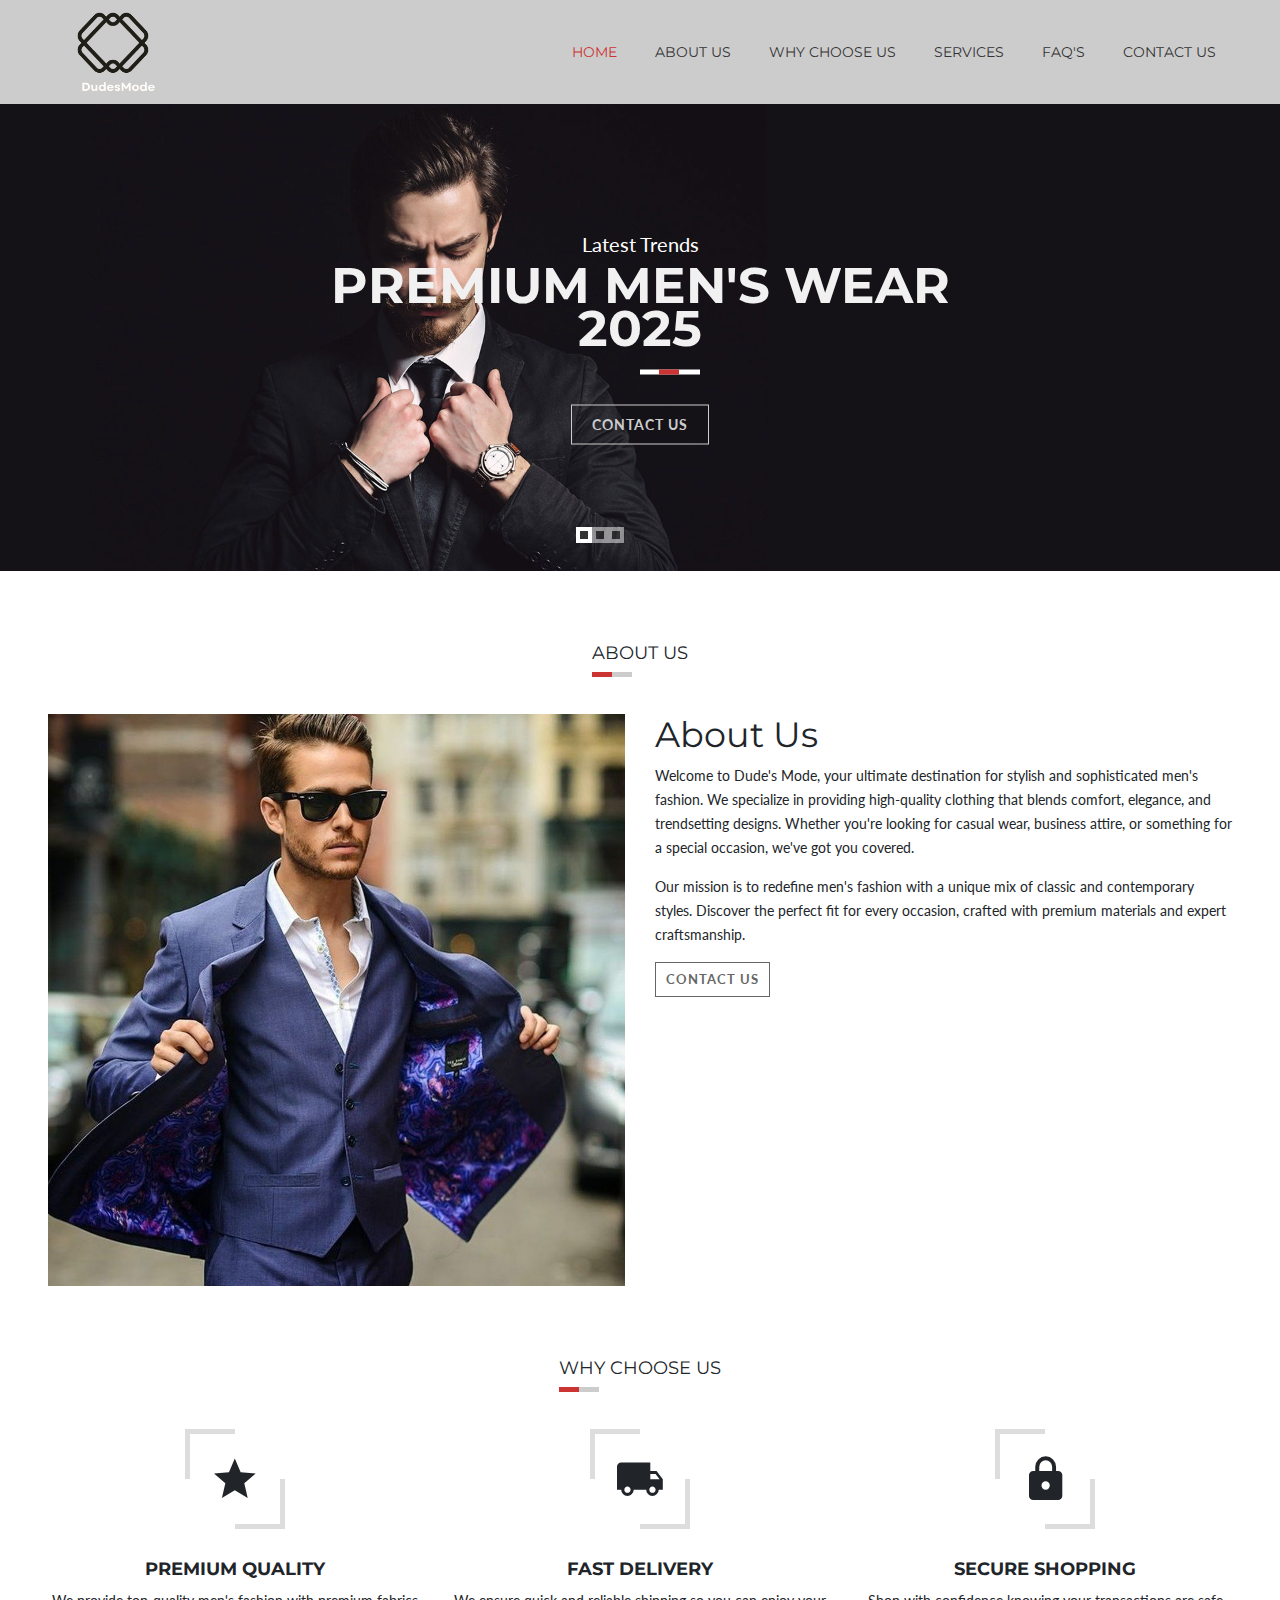
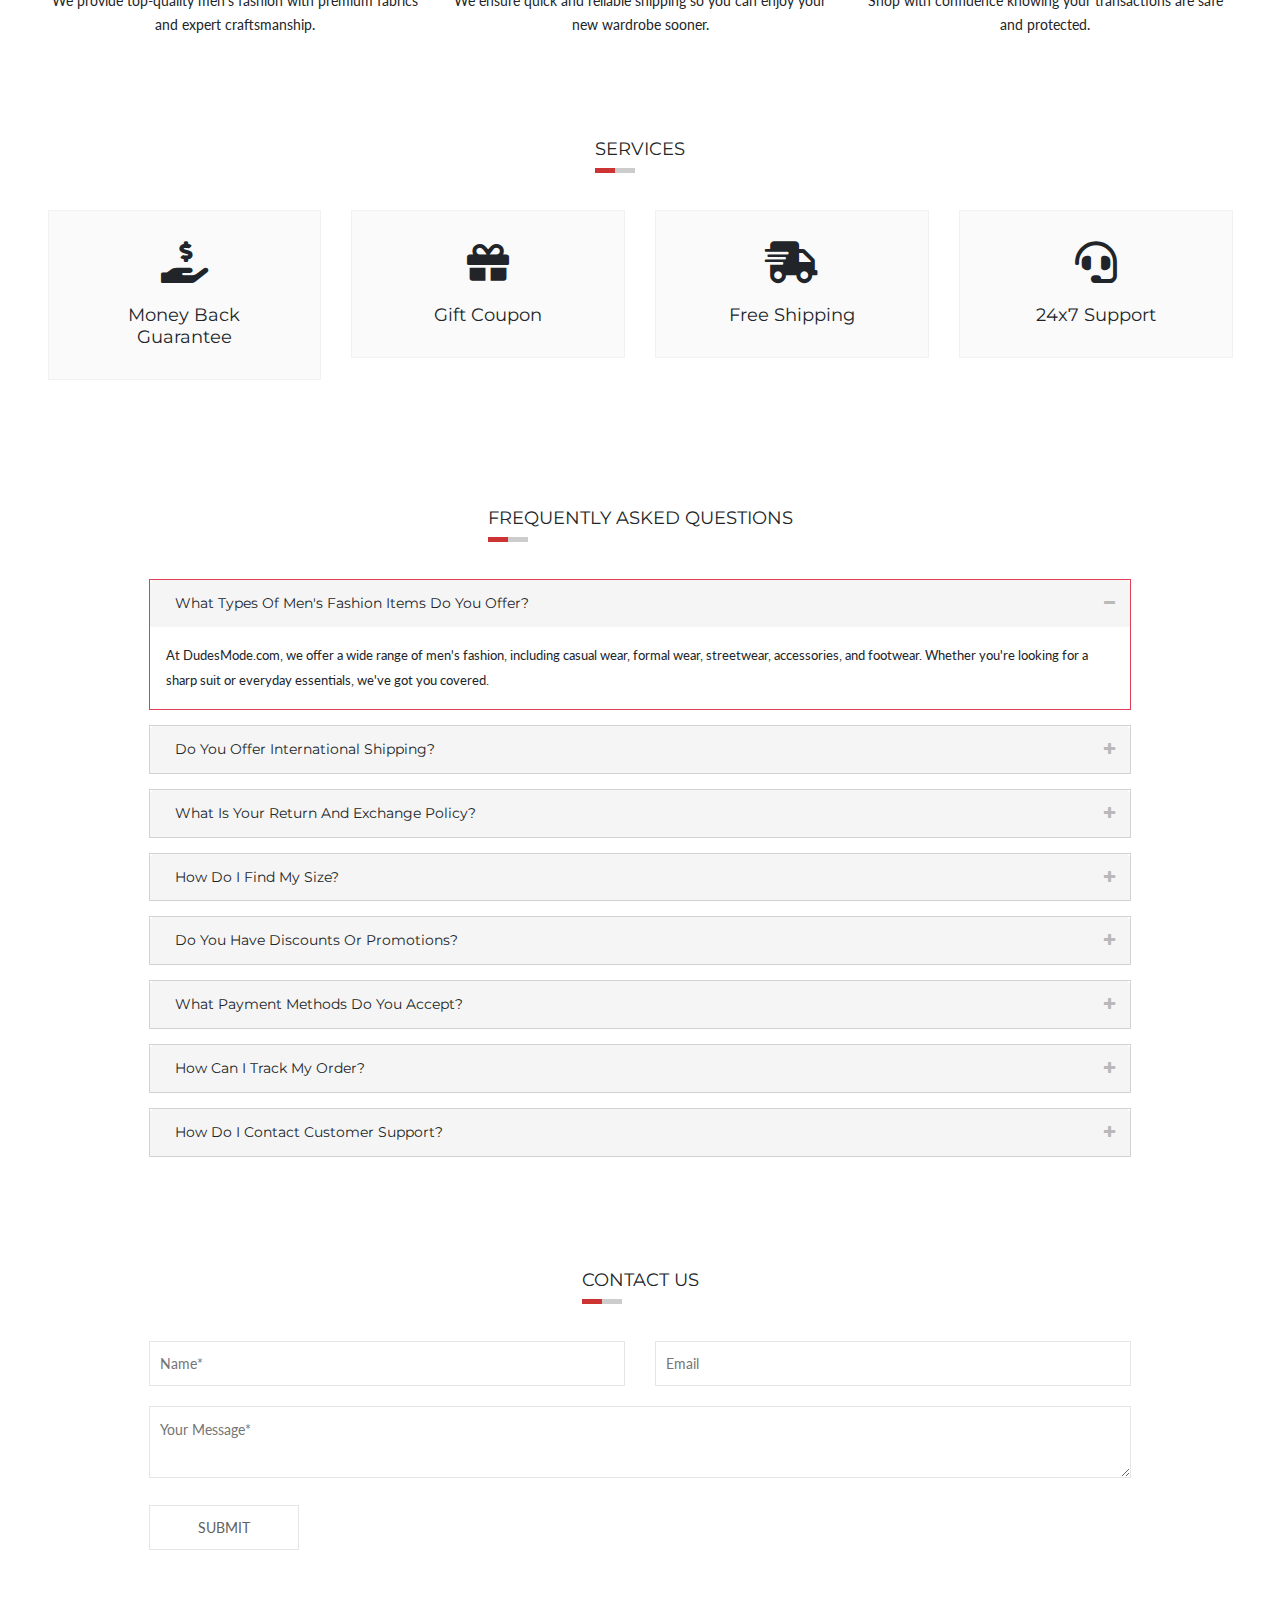
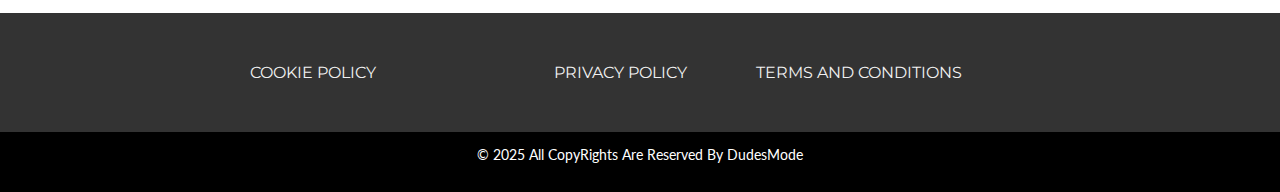
<file: index.html>
<!doctype html>
<html class="no-js" lang="en">
    <head>
    <meta charset="utf-8">
    <meta http-equiv="x-ua-compatible" content="ie=edge">
    <title>dudesmode</title>
    <meta name="viewport" content="width=device-width, initial-scale=1">

    <link rel="shortcut icon" href="images/logo/dudesmodefaveicon.png">
    <!-- Place favicon.png in the root directory -->

    <!-- All css files are included here. -->
    <!-- Bootstrap fremwork main css -->
    <link rel="stylesheet" href="css/bootstrap.min.css">
    <!-- This core.css file contents all plugings css file. -->
    <link rel="stylesheet" href="css/core.css">
    <!-- Theme shortcodes/elements style -->
    <link rel="stylesheet" href="css/shortcode/shortcodes.css">
    <!-- Theme main style -->
    <link rel="stylesheet" href="style.css">
    <!-- Responsive css -->
    <link rel="stylesheet" href="css/responsive.css">
    <!-- User style -->
    <link rel="stylesheet" href="css/custom.css">
    <link rel="stylesheet" href="css/color/skin-default.css">

    <link rel="stylesheet" href="https://cdnjs.cloudflare.com/ajax/libs/font-awesome/5.15.4/css/all.min.css">

    <!-- Modernizr JS -->
    <script src="js/vendor/modernizr-3.11.2.min.js"></script>
</head>

<body>
    

    <!-- Body main wrapper start -->
    <div class="wrapper home-one">

        <!-- Start of header area -->
        <header class="header-area header-wrapper">
            <div id="sticky-header" class="header-middle-area">
                <div class="container">
                    <div class="full-width-mega-dropdown">
                        <div class="row">
                            <div class="col-md-2">
                                <div class="logo ptb-20"><a href="index.html">
                                        <img src="images/logo/logo.png" alt="main logo"></a>
                                </div>
                            </div>
                            <div class="col-lg-10 col-md-10 d-none d-md-block menuewebsite">
                                <nav id="primary-menu">
                                    <ul class="main-menu navigation">
                                        <li class="current"><a class="active" href="#home">Home</a> 
                                        </li>

                                         
                                        <li><a href="#about">About Us</a></li> 
                                        <li><a href="#why-choose-us">Why Choose US</a></li>  
                                        <li><a href="#services">Services</a></li>   
                                        <li><a href="#faq">FAQ's</a></li>   
                                        <li><a href="#contact">CONTACT US</a></li>   
                                    
                                       
                                    </ul>
                                </nav>
                            </div>
                           

                            <!-- mobile-menu-area start -->
                            <div class="mobile-menu-area">
                                <div class="container">
                                    <div class="row">
                                        <div class="col-lg-12">
                                            <nav id="dropdown">
                                                <ul>
                                                    <li ><a href="#home">  Home</a> 
                                                    </li>
            
                                                     
                                                    <li><a href="#about">About Us</a></li> 
                                                    <li><a href="#why-choose-us">Why Choose US</a></li>  
                                                    <li><a href="#services">Services</a></li>   
                                                    <li><a href="#faq">FAQ's</a></li>   
                                                    <li><a href="#contact">CONTACT US</a></li> 
                                                    
                                                </ul>
                                            </nav>
                                        </div>
                                    </div>
                                </div>
                            </div>
                            <!--mobile menu area end-->
                        </div>
                    </div>
                </div>
            </div>
        </header>
        <!-- End of header area -->

        <!--slider area start-->
        <div class="slider-area pos-rltv carosule-pagi cp-line" id="home">
            <div class="active-slider">
                <div class="single-slider pos-rltv">
                    <div class="slider-img"><img src="images/banner/slider01.jpg" class="" alt=""></div>
                    <div class="slider-content pos-abs">
                        <h4>Latest Trends</h4>
                        <h1 class="uppercase pos-rltv underline">Premium Men's Wear 2025</h1>
                        <a href="#contact" class="btn-def btn-white">Contact Us</a>
                    </div>
                </div>
                <div class="single-slider pos-rltv">
                    <div class="slider-img"><img src="images/banner/slider02.jpg" alt=""></div>
                    <div class="slider-content pos-abs">
                        <h4>Refined & Elegant</h4>
                        <h1 class="uppercase pos-rltv underline">Upgrade Your Wardrobe</h1>
                        <a href="#contact" class="btn-def btn-white">Contact Us</a>
                    </div>
                </div>
                <div class="single-slider pos-rltv">
                    <div class="slider-img"><img src="images/banner/slider01.jpg" alt=""></div>
                    <div class="slider-content pos-abs">
                        <h4>Top-Notch Quality</h4>
                        <h1 class="uppercase pos-rltv underline">Exclusive Collection 2025</h1>
                        <a href="#contact" class="btn-def btn-white">Contact Us</a>
                    </div>
                </div>
            </div>
        </div>
        <!--slider area start-->

        <!-- about-us-area start-->
        <div class="about-us-area ptb-70" id="about">
            <div class="container">
                <div class="row">
                    <div class="col-lg-12 text-center">
                        <div class="heading-title heading-style pos-rltv mb-50 text-center">
                            <h5 class="uppercase">About Us</h5>
                        </div>
                    </div>
                    <div class="about-us-wrap">
                        <div class="row">
                        <div class="col-lg-6">
                            <div class="about-img"><img src="images/banner/banner4.png" alt=""></div>
                        </div>
                        <div class="col-lg-6">
                            <div class="about-des">
                                <h2>About Us</h2>
                                <p>Welcome to Dude's Mode, your ultimate destination for stylish and sophisticated men's fashion. We specialize in providing high-quality clothing that blends comfort, elegance, and trendsetting designs. Whether you're looking for casual wear, business attire, or something for a special occasion, we've got you covered.</p>
                                <p>Our mission is to redefine men's fashion with a unique mix of classic and contemporary styles. Discover the perfect fit for every occasion, crafted with premium materials and expert craftsmanship.</p>
                                <a href="#contact" class="btn-def small" tabindex="0">Contact Us</a>
                            </div>
                        </div>
                        </div>
                    </div>
                </div>
            </div>
        </div>
        <!-- about-us-area end-->
        <!-- Choose Us Section -->
        <div class="choose-us-area pb-70" id="why-choose-us">
            <div class="container">
                <div class="row">
                    <div class="col-lg-12 text-center">
                        <div class="heading-title heading-style pos-rltv mb-50 text-center">
                            <h5 class="uppercase">Why Choose Us</h5>
                        </div>
                    </div>
                    <div class="col-lg-4 col-md-4">
                        <div class="single-choose text-center">
                            <div class="choose-icon pos-rltv">
                                <i class="zmdi zmdi-star"></i>
                            </div>
                            <div class="choose-title">
                                <h5>Premium Quality</h5>
                            </div>
                            <div class="choose-des">
                                <p>We provide top-quality men's fashion with premium fabrics and expert craftsmanship.</p>
                            </div>
                        </div>
                    </div>
                    <div class="col-lg-4 col-md-4">
                        <div class="single-choose text-center">
                            <div class="choose-icon pos-rltv">
                                <i class="zmdi zmdi-truck"></i>
                            </div>
                            <div class="choose-title">
                                <h5>Fast Delivery</h5>
                            </div>
                            <div class="choose-des">
                                <p>We ensure quick and reliable shipping so you can enjoy your new wardrobe sooner.</p>
                            </div>
                        </div>
                    </div>
                    <div class="col-lg-4 col-md-4">
                        <div class="single-choose text-center">
                            <div class="choose-icon pos-rltv">
                                <i class="zmdi zmdi-lock"></i>
                            </div>
                            <div class="choose-title">
                                <h5>Secure Shopping</h5>
                            </div>
                            <div class="choose-des">
                                <p>Shop with confidence knowing your transactions are safe and protected.</p>
                            </div>
                        </div>
                    </div>
                </div>
            </div>
        </div>
        <!-- Choose Us Section End -->
       <!-- Delivery Service Start -->
<div class="delivery-service-area ptb-30" id="services">
    <div class="container">
        <div class="row">
            <div class="col-lg-12 text-center">
                <div class="heading-title heading-style pos-rltv mb-50 text-center">
                    <h5 class="uppercase">Services</h5>
                </div>
            </div>
            <div class="col-lg-3 col-md-6">
                <div class="single-service shadow-box text-center">
                    <i class="fas fa-hand-holding-usd fa-3x"></i>
                    <h5>Money Back Guarantee</h5>
                </div>
            </div>
            <div class="col-lg-3 col-md-6">
                <div class="single-service shadow-box text-center">
                    <i class="fas fa-gift fa-3x"></i>
                    <h5>Gift Coupon</h5>
                </div>
            </div>
            <div class="col-lg-3 col-md-6">
                <div class="single-service shadow-box text-center">
                    <i class="fas fa-shipping-fast fa-3x"></i>
                    <h5>Free Shipping</h5>
                </div>
            </div>
            <div class="col-lg-3 col-md-6">
                <div class="single-service shadow-box text-center">
                    <i class="fas fa-headset fa-3x"></i>
                    <h5>24x7 Support</h5>
                </div>
            </div>
        </div>
    </div>
</div>
<!-- Delivery Service End -->
 
        <div class="container py-md-5 my-5" id="faq">
            <div class="row">
                <div class="col-lg-12 text-center">
                    <div class="heading-title heading-style pos-rltv mb-50 text-center">
                        <h5 class="uppercase">Frequently Asked Questions</h5>
                    </div>
                </div>
            </div>
            <div class="row d-flex justify-content-center">
                <div class="col-md-10">
                    <div class="frequently-accordion">
                        <div id="accordion">
                            <div class="card actives">
                                <div class="card-header" id="headingOne">
                                    <h5 class="mb-0">
                                        <a class="" data-bs-toggle="collapse" data-bs-target="#collapseOne" aria-expanded="true" aria-controls="collapseOne">
                                            What types of men's fashion items do you offer?
                                        </a>
                                    </h5>
                                </div>
                                <div id="collapseOne" class="collapse show" aria-labelledby="headingOne" data-bs-parent="#accordion">
                                    <div class="card-body">
                                        At DudesMode.com, we offer a wide range of men's fashion, including casual wear, formal wear, streetwear, accessories, and footwear. Whether you're looking for a sharp suit or everyday essentials, we've got you covered.
                                    </div>
                                </div>
                            </div>
        
                            <div class="card">
                                <div class="card-header" id="headingTwo">
                                    <h5 class="mb-0">
                                        <a class="collapsed" data-bs-toggle="collapse" data-bs-target="#collapseTwo" aria-expanded="false" aria-controls="collapseTwo">
                                            Do you offer international shipping?
                                        </a>
                                    </h5>
                                </div>
                                <div id="collapseTwo" class="collapse" aria-labelledby="headingTwo" data-bs-parent="#accordion">
                                    <div class="card-body">
                                        Yes! We ship worldwide. Shipping costs and delivery times vary based on your location. You can check the estimated delivery time and fees during checkout.
                                    </div>
                                </div>
                            </div>
        
                            <div class="card">
                                <div class="card-header" id="headingThree">
                                    <h5 class="mb-0">
                                        <a class="collapsed" data-bs-toggle="collapse" data-bs-target="#collapseThree" aria-expanded="false" aria-controls="collapseThree">
                                            What is your return and exchange policy?
                                        </a>
                                    </h5>
                                </div>
                                <div id="collapseThree" class="collapse" aria-labelledby="headingThree" data-bs-parent="#accordion">
                                    <div class="card-body">
                                        We offer a hassle-free 30-day return and exchange policy. If you're not satisfied with your purchase, you can return or exchange the item as long as it is unworn, unwashed, and in its original packaging.
                                    </div>
                                </div>
                            </div>
        
                            <div class="card">
                                <div class="card-header" id="headingFour">
                                    <h5 class="mb-0">
                                        <a class="collapsed" data-bs-toggle="collapse" data-bs-target="#collapseFour" aria-expanded="false" aria-controls="collapseFour">
                                            How do I find my size?
                                        </a>
                                    </h5>
                                </div>
                                <div id="collapseFour" class="collapse" aria-labelledby="headingFour" data-bs-parent="#accordion">
                                    <div class="card-body">
                                        You can check our size guide available on every product page. If you need further assistance, our customer support team is happy to help you find the perfect fit.
                                    </div>
                                </div>
                            </div>
        
                            <div class="card">
                                <div class="card-header" id="headingFive">
                                    <h5 class="mb-0">
                                        <a class="collapsed" data-bs-toggle="collapse" data-bs-target="#collapseFive" aria-expanded="false" aria-controls="collapseFive">
                                            Do you have discounts or promotions?
                                        </a>
                                    </h5>
                                </div>
                                <div id="collapseFive" class="collapse" aria-labelledby="headingFive" data-bs-parent="#accordion">
                                    <div class="card-body">
                                        Yes! We regularly offer discounts and promotions. Subscribe to our newsletter or follow us on social media to stay updated on the latest deals and exclusive offers.
                                    </div>
                                </div>
                            </div>
        
                            <div class="card">
                                <div class="card-header" id="headingSix">
                                    <h5 class="mb-0">
                                        <a class="collapsed" data-bs-toggle="collapse" data-bs-target="#collapseSix" aria-expanded="false" aria-controls="collapseSix">
                                            What payment methods do you accept?
                                        </a>
                                    </h5>
                                </div>
                                <div id="collapseSix" class="collapse" aria-labelledby="headingSix" data-bs-parent="#accordion">
                                    <div class="card-body">
                                        We accept all major credit and debit cards, PayPal, Apple Pay, Google Pay, and other secure payment options to ensure a smooth checkout experience.
                                    </div>
                                </div>
                            </div>
        
                            <div class="card">
                                <div class="card-header" id="headingSeven">
                                    <h5 class="mb-0">
                                        <a class="collapsed" data-bs-toggle="collapse" data-bs-target="#collapseSeven" aria-expanded="false" aria-controls="collapseSeven">
                                            How can I track my order?
                                        </a>
                                    </h5>
                                </div>
                                <div id="collapseSeven" class="collapse" aria-labelledby="headingSeven" data-bs-parent="#accordion">
                                    <div class="card-body">
                                        Once your order has been shipped, you will receive an email with a tracking link. You can use this link to track your order in real time.
                                    </div>
                                </div>
                            </div>
        
                            <div class="card">
                                <div class="card-header" id="headingEight">
                                    <h5 class="mb-0">
                                        <a class="collapsed" data-bs-toggle="collapse" data-bs-target="#collapseEight" aria-expanded="false" aria-controls="collapseEight">
                                            How do I contact customer support?
                                        </a>
                                    </h5>
                                </div>
                                <div id="collapseEight" class="collapse" aria-labelledby="headingEight" data-bs-parent="#accordion">
                                    <div class="card-body">
                                        You can contact our support team via email at support@dudesmode.com or through the live chat feature on our website. Our team is available 24/7 to assist you.
                                    </div>
                                </div>
                            </div>
        
                        </div>
                    </div>
                </div>
            </div>
        </div>
        <div class="container pb-5 " id="contact">
            <div class="row">
                <div class="col-lg-12 text-center">
              
                <div class="heading-title heading-style pos-rltv mb-50 text-center">
                    <h5 class="uppercase">Contact Us</h5>
                </div>
            </div>
            </div>
            <div class="row d-flex justify-content-center">

                
              
                <div class="col-lg-10">
                    <form id="contact-form" class="row" action="/">
                        <div class="col-md-6">
                            <div class="input-box mb-20">
                                <input name="con_name" class="info" placeholder="Name*" type="text">
                            </div>
                        </div>
                        <div class="col-md-6">
                            <div class="input-box mb-20">
                                <input name="con_email" class="info" placeholder="Email" type="email">
                            </div>
                        </div>
                        
                        
                        <div class="col-md-12">
                            <div class="input-box mb-20">
                                <textarea name="con_message" class="area-tex" placeholder="Your Message*"></textarea>
                            </div>
                        </div>
                        <div class="col-12">
                            <div class="input-box">
                                <button name="submit" class="sbumit-btn" type="submit">Submit</button>
                                <p class="form-messege"></p>
                            </div>
                        </div>
                    
                    </form>
                </div>
            </div>
        </div> 
        <!-- footer area start-->
        <div class="footer-area ptb-50">
            <div class="container">
                <div class="row d-flex justify-content-center">
                    <div class="col-xl-3 col-lg-3 col-md-4">
                        <div class="single-footer contact-us">
                            <div class="footer-title uppercase">
                                <h5 class="mb-0"><a href="./CookiesPolicy.html">
                                    Cookie Policy
                                </a></h5>
                            </div>
                           
                        </div>
                    </div>
                    <div class="col-xl-2 col-lg-2 col-md-4">
                        <div class="single-footer informaton-area">
                            <div class="footer-title uppercase">
                                <h5 class="mb-0"><a href="./PrivacyPolicy.html">
                                    Privacy Policy
                                </a></h5>
                            </div>
                         
                        </div>
                    </div>
                    <div class="col-xl-3 col-lg-4 d-md-none d-block d-lg-block">
                        <div class="single-footer instagrm-area">
                            <div class="footer-title uppercase">
                                <h5 class="mb-0"><a href="./Termand condition.html">
                                    Terms and Conditions
                                </a></h5>
                            </div>
                         
                        </div>
                    </div>
                  
                </div>
            </div>
        </div>
        <!--footer area start-->

        <!--footer bottom area start-->
        <div class="footer-bottom global-table">
            <div class="global-row">
                <div class="global-cell">
                    <div class="container">
                        <div class="row">
                            <div class="col-md-12">
                                <p class="copyrigth text-center">
                                    © 2025 All CopyRights Are Reserved By DudesMode
                                </p>
                            </div>
                            
                        </div>
                    </div>
                </div>
            </div>
        </div>
        <!--footer bottom area end-->
 
    </div>
    <!-- Body main wrapper end -->

    <!-- Placed js at the end of the document so the pages load faster -->

    <!-- jquery latest version -->
    <script src="js/vendor/jquery-3.6.0.min.js"></script>
    <script src="js/vendor/jquery-migrate-3.3.2.min.js"></script>
    <!-- Bootstrap framework js -->
    <script src="js/bootstrap.bundle.min.js"></script>
    <!-- Slider js -->
    <script src="js/slider/jquery.nivo.slider.pack.js"></script>
    <script src="js/slider/nivo-active.js"></script>
    <!-- counterUp-->
    <script src="js/jquery.countdown.min.js"></script>
    <!-- All js plugins included in this file. -->
    <script src="js/plugins.js"></script>
    <!-- Main js file that contents all jQuery plugins activation. -->
    <script src="js/main.js"></script>

    <script src="./js/custom.js"></script>

</body>
</html>
</file>
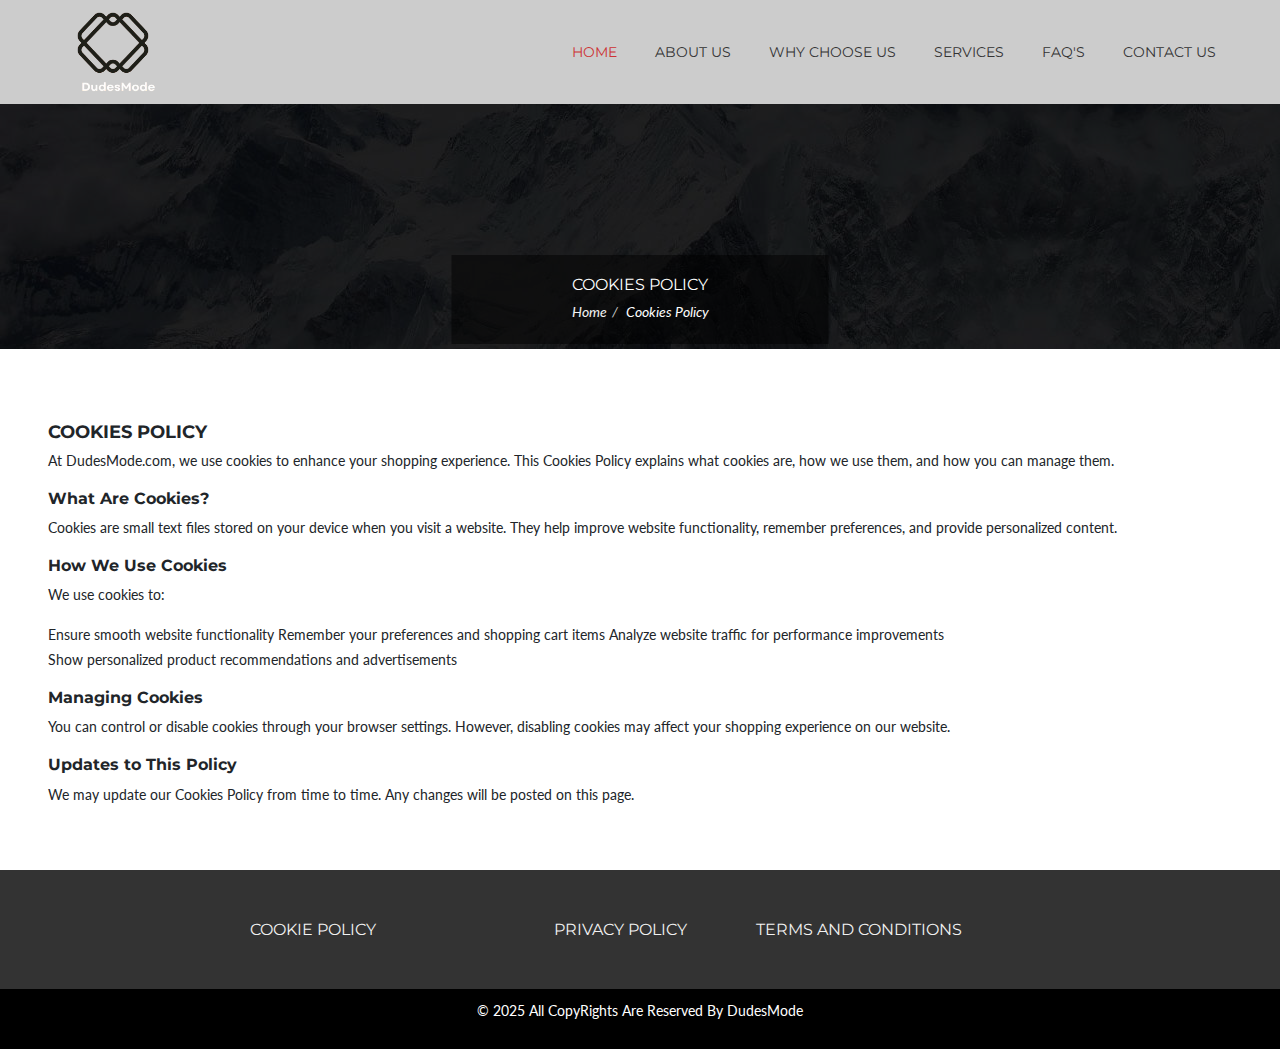
<file: CookiesPolicy.html>
<!doctype html>
<html class="no-js" lang="en">
    <head>
        <meta charset="utf-8">
        <meta http-equiv="x-ua-compatible" content="ie=edge">
        <title>dudesmode</title>
        <meta name="viewport" content="width=device-width, initial-scale=1">
    
        <link rel="shortcut icon" href="images/logo/dudesmodefaveicon.png">
        <!-- Place favicon.png in the root directory -->
    
        <!-- All css files are included here. -->
        <!-- Bootstrap fremwork main css -->
        <link rel="stylesheet" href="css/bootstrap.min.css">
        <!-- This core.css file contents all plugings css file. -->
        <link rel="stylesheet" href="css/core.css">
        <!-- Theme shortcodes/elements style -->
        <link rel="stylesheet" href="css/shortcode/shortcodes.css">
        <!-- Theme main style -->
        <link rel="stylesheet" href="style.css">
        <!-- Responsive css -->
        <link rel="stylesheet" href="css/responsive.css">
        <!-- User style -->
        <link rel="stylesheet" href="css/custom.css">
        <link rel="stylesheet" href="css/color/skin-default.css">
    
    
        <!-- Modernizr JS -->
        <script src="js/vendor/modernizr-3.11.2.min.js"></script>
    </head>
<body>
     
    <div class="wrapper about-us">

           <!-- Start of header area -->
        <header class="header-area header-wrapper">
            <div id="sticky-header" class="header-middle-area">
                <div class="container">
                    <div class="full-width-mega-dropdown">
                        <div class="row">
                            <div class="col-md-2">
                                <div class="logo ptb-20"><a href="index.html">
                                        <img src="images/logo/logo.png" alt="main logo"></a>
                                </div>
                            </div>
                            <div class="col-lg-10 col-md-10 d-none d-md-block menuewebsite">
                                <nav id="primary-menu">
                                    <ul class="main-menu navigation">
                                        <li class="current"><a class="active" href="./index.html">Home</a> 
                                        </li>

                                         
                                        <li><a href="./index.html#about">About Us</a></li> 
                                        <li><a href="./index.html#why-choose-us">Why Choose US</a></li>  
                                        <li><a href="./index.html#services">Services</a></li>   
                                        <li><a href="./index.html#faq">FAQ's</a></li>   
                                        <li><a href="./index.html#contact">CONTACT US</a></li>   
                                    
                                       
                                    </ul>
                                </nav>
                            </div>
                           

                            <!-- mobile-menu-area start -->
                            <div class="mobile-menu-area">
                                <div class="container">
                                    <div class="row">
                                        <div class="col-lg-12">
                                            <nav id="dropdown">
                                                <ul>
                                                    <li ><a href="./index.html">  Home</a> 
                                                    </li>
            
                                                     
                                                    <li><a href="./index.html#about">About Us</a></li> 
                                                    <li><a href="./index.html#why-choose-us">Why Choose US</a></li>  
                                                    <li><a href="./index.html#services">Services</a></li>   
                                                    <li><a href="./index.html#faq">FAQ's</a></li>   
                                                    <li><a href="./index.html#contact">CONTACT US</a></li> 
                                                    
                                                </ul>
                                            </nav>
                                        </div>
                                    </div>
                                </div>
                            </div>
                            <!--mobile menu area end-->
                        </div>
                    </div>
                </div>
            </div>
        </header>
        <!-- End of header area -->

        <!--breadcumb area start -->
        <div class="breadcumb-area breadcumb-3 overlay pos-rltv">
            <div class="bread-main">
                <div class="bred-hading text-center">
                    <h5>Cookies Policy</h5>
                </div>
                <ol class="breadcrumb">
                    <li class="home"><a title="Go to Home Page" href="index.html">Home</a></li>
                    <li class="active">Cookies Policy</li>
                </ol>
            </div>
        </div>
        <!--breadcumb area end -->




        <div class="container py-5">
            <div class="row">
                <div class="col-md-12">
                    <div class="blog-content">
                        <div class="blog-title">
                            <h5 class="uppercase font-bold"><a href="#">Cookies Policy</a></h5>
                    
                            <div class="blog-text">
                                <p>At DudesMode.com, we use cookies to enhance your shopping experience. This Cookies Policy explains what cookies are, how we use them, and how you can manage them.</p>
                                
                                <h6 class="font-bold mt-3">What Are Cookies?</h6>
                                <p>Cookies are small text files stored on your device when you visit a website. They help improve website functionality, remember preferences, and provide personalized content.</p>
                                
                                <h6 class="font-bold mt-3">How We Use Cookies</h6>
                                <p>We use cookies to:</p>
                                <ul>
                                    <li>Ensure smooth website functionality</li>
                                    <li>Remember your preferences and shopping cart items</li>
                                    <li>Analyze website traffic for performance improvements</li>
                                    <li>Show personalized product recommendations and advertisements</li>
                                </ul>
                    
                                <h6 class="font-bold mt-3">Managing Cookies</h6>
                                <p>You can control or disable cookies through your browser settings. However, disabling cookies may affect your shopping experience on our website.</p>
                    
                                <h6 class="font-bold mt-3">Updates to This Policy</h6>
                                <p>We may update our Cookies Policy from time to time. Any changes will be posted on this page.</p>
                    
                               
                            </div>
                        </div>
                    </div>
                    
                </div>
            </div>
        </div>
        <!-- footer area start-->
        <div class="footer-area ptb-50">
            <div class="container">
                <div class="row d-flex justify-content-center">
                    <div class="col-xl-3 col-lg-3 col-md-4">
                        <div class="single-footer contact-us">
                            <div class="footer-title uppercase">
                                <h5 class="mb-0"><a href="./CookiesPolicy.html">
                                    Cookie Policy
                                </a></h5>
                            </div>
                           
                        </div>
                    </div>
                    <div class="col-xl-2 col-lg-2 col-md-4">
                        <div class="single-footer informaton-area">
                            <div class="footer-title uppercase">
                                <h5 class="mb-0"><a href="./PrivacyPolicy.html">
                                    Privacy Policy
                                </a></h5>
                            </div>
                         
                        </div>
                    </div>
                    <div class="col-xl-3 col-lg-4 d-md-none d-block d-lg-block">
                        <div class="single-footer instagrm-area">
                            <div class="footer-title uppercase">
                                <h5 class="mb-0"><a href="./Termand condition.html">
                                    Terms and Conditions
                                </a></h5>
                            </div>
                         
                        </div>
                    </div>
                  
                </div>
            </div>
        </div>
        <!--footer area start-->

        <!--footer bottom area start-->
        <div class="footer-bottom global-table">
            <div class="global-row">
                <div class="global-cell">
                    <div class="container">
                        <div class="row">
                            <div class="col-md-12">
                                <p class="copyrigth text-center">
                                    © 2025 All CopyRights Are Reserved By DudesMode
                                </p>
                            </div>

                        </div>
                    </div>
                </div>
            </div>
        </div>
        <!--footer bottom area end-->

    </div>
    <!-- Body main wrapper end -->

    <!-- Placed js at the end of the document so the pages load faster -->

    <!-- jquery latest version -->
    <script src="js/vendor/jquery-3.6.0.min.js"></script>
    <script src="js/vendor/jquery-migrate-3.3.2.min.js"></script>
    <!-- Bootstrap framework js -->
    <script src="js/bootstrap.bundle.min.js"></script>
    <!-- Slider js -->
    <script src="js/slider/jquery.nivo.slider.pack.js"></script>
    <script src="js/slider/nivo-active.js"></script>
    <!-- counterUp-->
    <script src="js/jquery.countdown.min.js"></script>
    <!-- All js plugins included in this file. -->
    <script src="js/plugins.js"></script>
    <!-- Main js file that contents all jQuery plugins activation. -->
    <script src="js/main.js"></script>

</body>




</html>
</file>
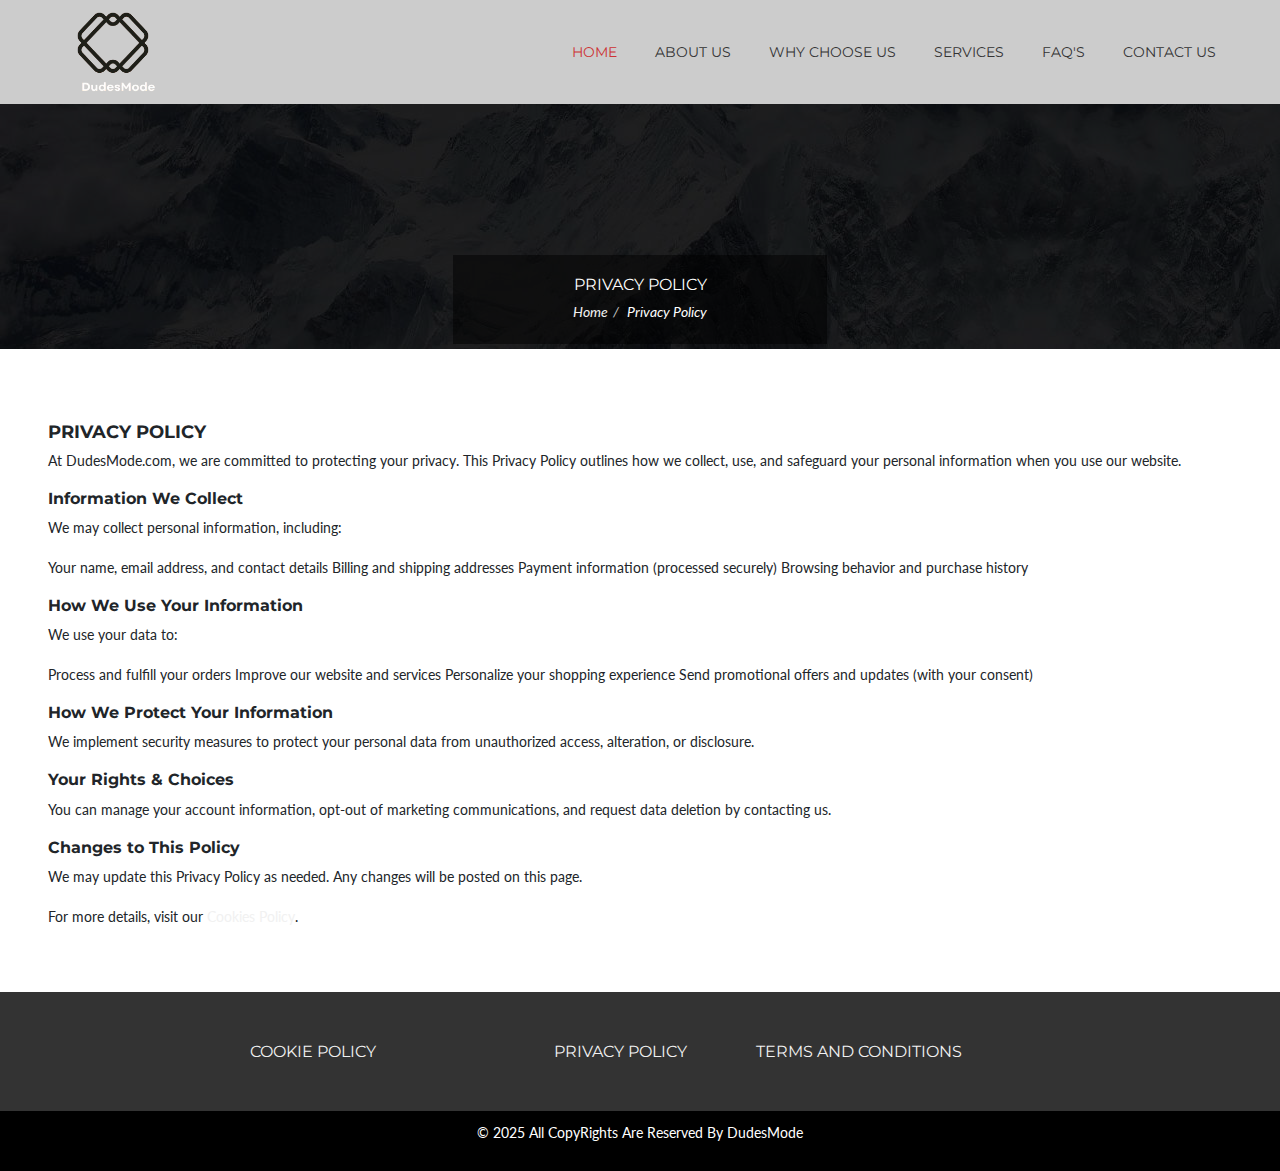
<file: PrivacyPlocy.html>
<!doctype html>
<html class="no-js" lang="en">
    <head>
        <meta charset="utf-8">
        <meta http-equiv="x-ua-compatible" content="ie=edge">
        <title>dudesmode</title>
        <meta name="viewport" content="width=device-width, initial-scale=1">
    
        <link rel="shortcut icon" href="images/icons/favicon.png">
        <!-- Place favicon.png in the root directory -->
    
        <!-- All css files are included here. -->
        <!-- Bootstrap fremwork main css -->
        <link rel="stylesheet" href="css/bootstrap.min.css">
        <!-- This core.css file contents all plugings css file. -->
        <link rel="stylesheet" href="css/core.css">
        <!-- Theme shortcodes/elements style -->
        <link rel="stylesheet" href="css/shortcode/shortcodes.css">
        <!-- Theme main style -->
        <link rel="stylesheet" href="style.css">
        <!-- Responsive css -->
        <link rel="stylesheet" href="css/responsive.css">
        <!-- User style -->
        <link rel="stylesheet" href="css/custom.css">
        <link rel="stylesheet" href="css/color/skin-default.css">
    
    
        <!-- Modernizr JS -->
        <script src="js/vendor/modernizr-3.11.2.min.js"></script>
    </head>
<body>
     
    <div class="wrapper about-us">

           <!-- Start of header area -->
        <header class="header-area header-wrapper">
            <div id="sticky-header" class="header-middle-area">
                <div class="container">
                    <div class="full-width-mega-dropdown">
                        <div class="row">
                            <div class="col-md-2">
                                <div class="logo ptb-20"><a href="index.html">
                                        <img src="images/logo/logo.png" alt="main logo"></a>
                                </div>
                            </div>
                            <div class="col-lg-10 col-md-10 d-none d-md-block menuewebsite">
                                <nav id="primary-menu">
                                    <ul class="main-menu navigation">
                                        <li class="current"><a class="active" href="./index.html">Home</a> 
                                        </li>

                                         
                                        <li><a href="./index.html#about">About Us</a></li> 
                                        <li><a href="./index.html#why-choose-us">Why Choose US</a></li>  
                                        <li><a href="./index.html#services">Services</a></li>   
                                        <li><a href="./index.html#faq">FAQ's</a></li>   
                                        <li><a href="./index.html#contact">CONTACT US</a></li>   
                                    
                                       
                                    </ul>
                                </nav>
                            </div>
                           

                            <!-- mobile-menu-area start -->
                            <div class="mobile-menu-area">
                                <div class="container">
                                    <div class="row">
                                        <div class="col-lg-12">
                                            <nav id="dropdown">
                                                <ul>
                                                    <li ><a href="./index.html">  Home</a> 
                                                    </li>
            
                                                     
                                                    <li><a href="./index.html#about">About Us</a></li> 
                                                    <li><a href="./index.html#why-choose-us">Why Choose US</a></li>  
                                                    <li><a href="./index.html#services">Services</a></li>   
                                                    <li><a href="./index.html#faq">FAQ's</a></li>   
                                                    <li><a href="./index.html#contact">CONTACT US</a></li> 
                                                    
                                                </ul>
                                            </nav>
                                        </div>
                                    </div>
                                </div>
                            </div>
                            <!--mobile menu area end-->
                        </div>
                    </div>
                </div>
            </div>
        </header>
        <!-- End of header area -->


        <!--breadcumb area start -->
        <div class="breadcumb-area breadcumb-3 overlay pos-rltv">
            <div class="bread-main">
                <div class="bred-hading text-center">
                    <h5>Privacy Policy</h5>
                </div>
                <ol class="breadcrumb">
                    <li class="home"><a title="Go to Home Page" href="index.html">Home</a></li>
                    <li class="active">Privacy Policy</li>
                </ol>
            </div>
        </div>
        <!--breadcumb area end -->




        <div class="container py-5">
            <div class="row">
                <div class="col-md-12">
                    <div class="blog-content">
                        <div class="blog-title">
                            <h5 class="uppercase font-bold"><a href="#">Privacy Policy</a></h5>
                        
                            <div class="blog-text">
                                <p>At DudesMode.com, we are committed to protecting your privacy. This Privacy Policy outlines how we collect, use, and safeguard your personal information when you use our website.</p>
                        
                                <h6 class="font-bold mt-3">Information We Collect</h6>
                                <p>We may collect personal information, including:</p>
                                <ul>
                                    <li>Your name, email address, and contact details</li>
                                    <li>Billing and shipping addresses</li>
                                    <li>Payment information (processed securely)</li>
                                    <li>Browsing behavior and purchase history</li>
                                </ul>
                        
                                <h6 class="font-bold mt-3">How We Use Your Information</h6>
                                <p>We use your data to:</p>
                                <ul>
                                    <li>Process and fulfill your orders</li>
                                    <li>Improve our website and services</li>
                                    <li>Personalize your shopping experience</li>
                                    <li>Send promotional offers and updates (with your consent)</li>
                                </ul>
                        
                                <h6 class="font-bold mt-3">How We Protect Your Information</h6>
                                <p>We implement security measures to protect your personal data from unauthorized access, alteration, or disclosure.</p>
                        
                                <h6 class="font-bold mt-3">Your Rights & Choices</h6>
                                <p>You can manage your account information, opt-out of marketing communications, and request data deletion by contacting us.</p>
                        
                                <h6 class="font-bold mt-3">Changes to This Policy</h6>
                                <p>We may update this Privacy Policy as needed. Any changes will be posted on this page.</p>
                        
                                <p class="mt-3">For more details, visit our <a href="#">Cookies Policy</a>.</p>
                            </div>
                        </div>
                        
                    </div>
                    
                </div>
            </div>
        </div>
        <!-- footer area start-->
        <div class="footer-area ptb-50">
            <div class="container">
                <div class="row d-flex justify-content-center">
                    <div class="col-xl-3 col-lg-3 col-md-4">
                        <div class="single-footer contact-us">
                            <div class="footer-title uppercase">
                                <h5 class="mb-0"><a href="./CookiesPolicy.html">
                                    Cookie Policy
                                </a></h5>
                            </div>
                           
                        </div>
                    </div>
                    <div class="col-xl-2 col-lg-2 col-md-4">
                        <div class="single-footer informaton-area">
                            <div class="footer-title uppercase">
                                <h5 class="mb-0"><a href="./PrivacyPlocy.html">
                                    Privacy Policy
                                </a></h5>
                            </div>
                         
                        </div>
                    </div>
                    <div class="col-xl-3 col-lg-4 d-md-none d-block d-lg-block">
                        <div class="single-footer instagrm-area">
                            <div class="footer-title uppercase">
                                <h5 class="mb-0"><a href="./Termand condition.html">
                                    Terms and Conditions
                                </a></h5>
                            </div>
                         
                        </div>
                    </div>
                  
                </div>
            </div>
        </div>
        <!--footer area start-->

        <!--footer bottom area start-->
        <div class="footer-bottom global-table">
            <div class="global-row">
                <div class="global-cell">
                    <div class="container">
                        <div class="row">
                            <div class="col-md-12">
                                <p class="copyrigth text-center">
                                    © 2025 All CopyRights Are Reserved By DudesMode
                                </p>
                            </div>

                        </div>
                    </div>
                </div>
            </div>
        </div>
        <!--footer bottom area end-->

    </div>
    <!-- Body main wrapper end -->

    <!-- Placed js at the end of the document so the pages load faster -->

    <!-- jquery latest version -->
    <script src="js/vendor/jquery-3.6.0.min.js"></script>
    <script src="js/vendor/jquery-migrate-3.3.2.min.js"></script>
    <!-- Bootstrap framework js -->
    <script src="js/bootstrap.bundle.min.js"></script>
    <!-- Slider js -->
    <script src="js/slider/jquery.nivo.slider.pack.js"></script>
    <script src="js/slider/nivo-active.js"></script>
    <!-- counterUp-->
    <script src="js/jquery.countdown.min.js"></script>
    <!-- All js plugins included in this file. -->
    <script src="js/plugins.js"></script>
    <!-- Main js file that contents all jQuery plugins activation. -->
    <script src="js/main.js"></script>

</body>




</html>
</file>
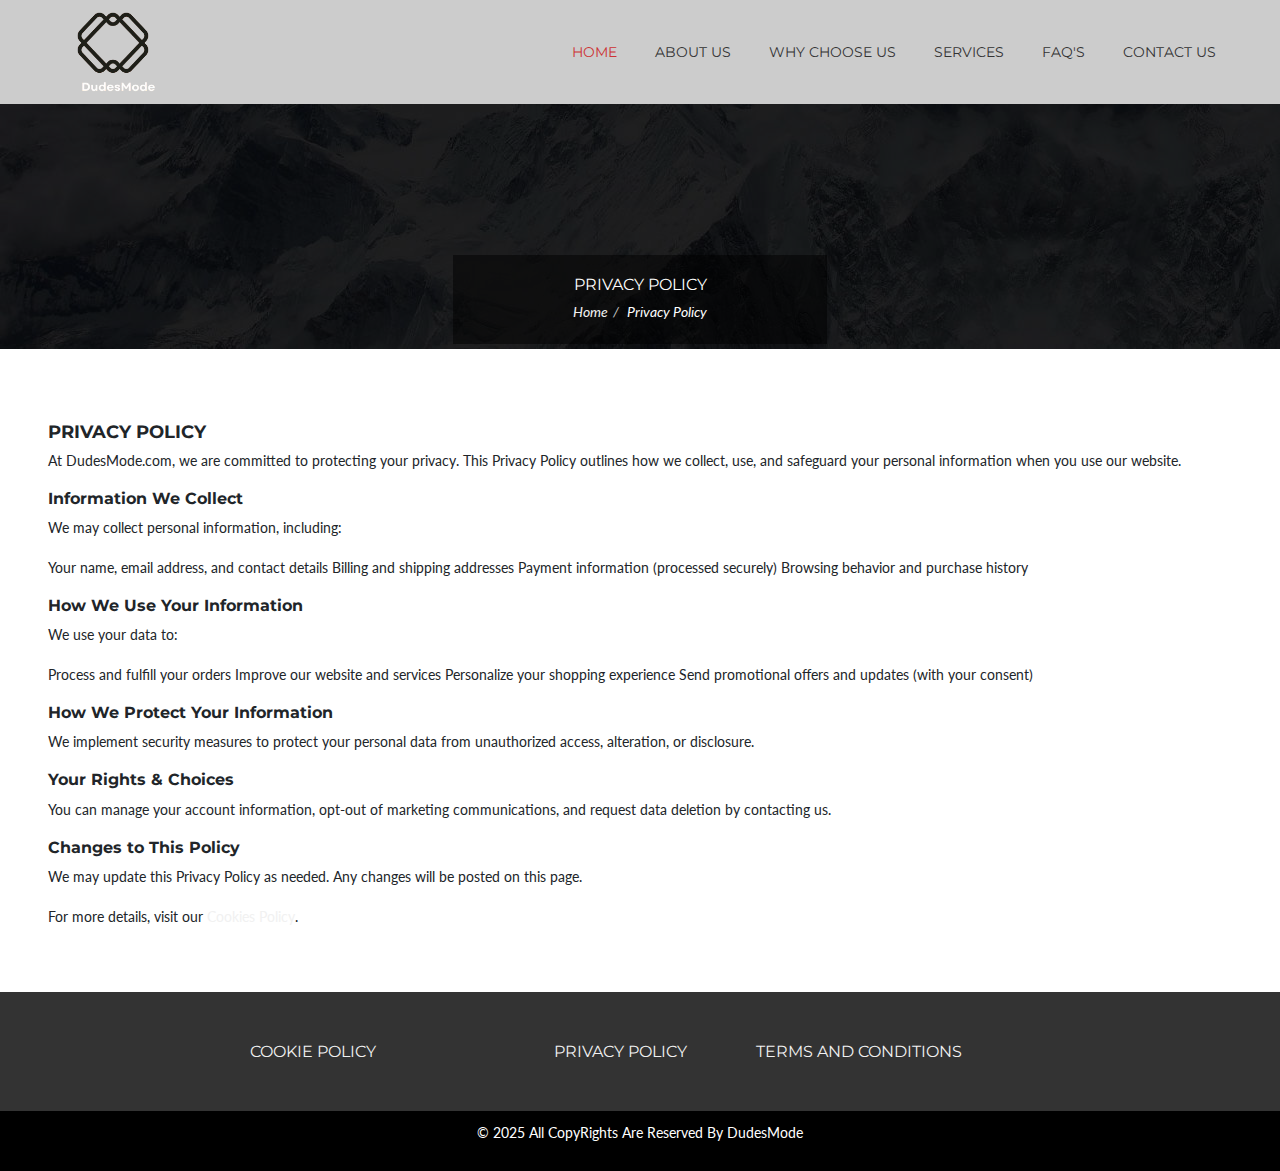
<file: PrivacyPolicy.html>
<!doctype html>
<html class="no-js" lang="en">
    <head>
        <meta charset="utf-8">
        <meta http-equiv="x-ua-compatible" content="ie=edge">
        <title>dudesmode</title>
        <meta name="viewport" content="width=device-width, initial-scale=1">
    
        <link rel="shortcut icon" href="images/logo/dudesmodefaveicon.png">
        <!-- Place favicon.png in the root directory -->
    
        <!-- All css files are included here. -->
        <!-- Bootstrap fremwork main css -->
        <link rel="stylesheet" href="css/bootstrap.min.css">
        <!-- This core.css file contents all plugings css file. -->
        <link rel="stylesheet" href="css/core.css">
        <!-- Theme shortcodes/elements style -->
        <link rel="stylesheet" href="css/shortcode/shortcodes.css">
        <!-- Theme main style -->
        <link rel="stylesheet" href="style.css">
        <!-- Responsive css -->
        <link rel="stylesheet" href="css/responsive.css">
        <!-- User style -->
        <link rel="stylesheet" href="css/custom.css">
        <link rel="stylesheet" href="css/color/skin-default.css">
    
    
        <!-- Modernizr JS -->
        <script src="js/vendor/modernizr-3.11.2.min.js"></script>
    </head>
<body>
     
    <div class="wrapper about-us">

           <!-- Start of header area -->
        <header class="header-area header-wrapper">
            <div id="sticky-header" class="header-middle-area">
                <div class="container">
                    <div class="full-width-mega-dropdown">
                        <div class="row">
                            <div class="col-md-2">
                                <div class="logo ptb-20"><a href="index.html">
                                        <img src="images/logo/logo.png" alt="main logo"></a>
                                </div>
                            </div>
                            <div class="col-lg-10 col-md-10 d-none d-md-block menuewebsite">
                                <nav id="primary-menu">
                                    <ul class="main-menu navigation">
                                        <li class="current"><a class="active" href="./index.html">Home</a> 
                                        </li>

                                         
                                        <li><a href="./index.html#about">About Us</a></li> 
                                        <li><a href="./index.html#why-choose-us">Why Choose US</a></li>  
                                        <li><a href="./index.html#services">Services</a></li>   
                                        <li><a href="./index.html#faq">FAQ's</a></li>   
                                        <li><a href="./index.html#contact">CONTACT US</a></li>   
                                    
                                       
                                    </ul>
                                </nav>
                            </div>
                           

                            <!-- mobile-menu-area start -->
                            <div class="mobile-menu-area">
                                <div class="container">
                                    <div class="row">
                                        <div class="col-lg-12">
                                            <nav id="dropdown">
                                                <ul>
                                                    <li ><a href="./index.html">  Home</a> 
                                                    </li>
            
                                                     
                                                    <li><a href="./index.html#about">About Us</a></li> 
                                                    <li><a href="./index.html#why-choose-us">Why Choose US</a></li>  
                                                    <li><a href="./index.html#services">Services</a></li>   
                                                    <li><a href="./index.html#faq">FAQ's</a></li>   
                                                    <li><a href="./index.html#contact">CONTACT US</a></li> 
                                                    
                                                </ul>
                                            </nav>
                                        </div>
                                    </div>
                                </div>
                            </div>
                            <!--mobile menu area end-->
                        </div>
                    </div>
                </div>
            </div>
        </header>
        <!-- End of header area -->


        <!--breadcumb area start -->
        <div class="breadcumb-area breadcumb-3 overlay pos-rltv">
            <div class="bread-main">
                <div class="bred-hading text-center">
                    <h5>Privacy Policy</h5>
                </div>
                <ol class="breadcrumb">
                    <li class="home"><a title="Go to Home Page" href="index.html">Home</a></li>
                    <li class="active">Privacy Policy</li>
                </ol>
            </div>
        </div>
        <!--breadcumb area end -->




        <div class="container py-5">
            <div class="row">
                <div class="col-md-12">
                    <div class="blog-content">
                        <div class="blog-title">
                            <h5 class="uppercase font-bold"><a href="#">Privacy Policy</a></h5>
                        
                            <div class="blog-text">
                                <p>At DudesMode.com, we are committed to protecting your privacy. This Privacy Policy outlines how we collect, use, and safeguard your personal information when you use our website.</p>
                        
                                <h6 class="font-bold mt-3">Information We Collect</h6>
                                <p>We may collect personal information, including:</p>
                                <ul>
                                    <li>Your name, email address, and contact details</li>
                                    <li>Billing and shipping addresses</li>
                                    <li>Payment information (processed securely)</li>
                                    <li>Browsing behavior and purchase history</li>
                                </ul>
                        
                                <h6 class="font-bold mt-3">How We Use Your Information</h6>
                                <p>We use your data to:</p>
                                <ul>
                                    <li>Process and fulfill your orders</li>
                                    <li>Improve our website and services</li>
                                    <li>Personalize your shopping experience</li>
                                    <li>Send promotional offers and updates (with your consent)</li>
                                </ul>
                        
                                <h6 class="font-bold mt-3">How We Protect Your Information</h6>
                                <p>We implement security measures to protect your personal data from unauthorized access, alteration, or disclosure.</p>
                        
                                <h6 class="font-bold mt-3">Your Rights & Choices</h6>
                                <p>You can manage your account information, opt-out of marketing communications, and request data deletion by contacting us.</p>
                        
                                <h6 class="font-bold mt-3">Changes to This Policy</h6>
                                <p>We may update this Privacy Policy as needed. Any changes will be posted on this page.</p>
                        
                                <p class="mt-3">For more details, visit our <a href="#">Cookies Policy</a>.</p>
                            </div>
                        </div>
                        
                    </div>
                    
                </div>
            </div>
        </div>
        <!-- footer area start-->
        <div class="footer-area ptb-50">
            <div class="container">
                <div class="row d-flex justify-content-center">
                    <div class="col-xl-3 col-lg-3 col-md-4">
                        <div class="single-footer contact-us">
                            <div class="footer-title uppercase">
                                <h5 class="mb-0"><a href="./CookiesPolicy.html">
                                    Cookie Policy
                                </a></h5>
                            </div>
                           
                        </div>
                    </div>
                    <div class="col-xl-2 col-lg-2 col-md-4">
                        <div class="single-footer informaton-area">
                            <div class="footer-title uppercase">
                                <h5 class="mb-0"><a href="./PrivacyPolicy.html">
                                    Privacy Policy
                                </a></h5>
                            </div>
                         
                        </div>
                    </div>
                    <div class="col-xl-3 col-lg-4 d-md-none d-block d-lg-block">
                        <div class="single-footer instagrm-area">
                            <div class="footer-title uppercase">
                                <h5 class="mb-0"><a href="./Termand condition.html">
                                    Terms and Conditions
                                </a></h5>
                            </div>
                         
                        </div>
                    </div>
                  
                </div>
            </div>
        </div>
        <!--footer area start-->

        <!--footer bottom area start-->
        <div class="footer-bottom global-table">
            <div class="global-row">
                <div class="global-cell">
                    <div class="container">
                        <div class="row">
                            <div class="col-md-12">
                                <p class="copyrigth text-center">
                                    © 2025 All CopyRights Are Reserved By DudesMode
                                </p>
                            </div>

                        </div>
                    </div>
                </div>
            </div>
        </div>
        <!--footer bottom area end-->

    </div>
    <!-- Body main wrapper end -->

    <!-- Placed js at the end of the document so the pages load faster -->

    <!-- jquery latest version -->
    <script src="js/vendor/jquery-3.6.0.min.js"></script>
    <script src="js/vendor/jquery-migrate-3.3.2.min.js"></script>
    <!-- Bootstrap framework js -->
    <script src="js/bootstrap.bundle.min.js"></script>
    <!-- Slider js -->
    <script src="js/slider/jquery.nivo.slider.pack.js"></script>
    <script src="js/slider/nivo-active.js"></script>
    <!-- counterUp-->
    <script src="js/jquery.countdown.min.js"></script>
    <!-- All js plugins included in this file. -->
    <script src="js/plugins.js"></script>
    <!-- Main js file that contents all jQuery plugins activation. -->
    <script src="js/main.js"></script>

</body>




</html>
</file>
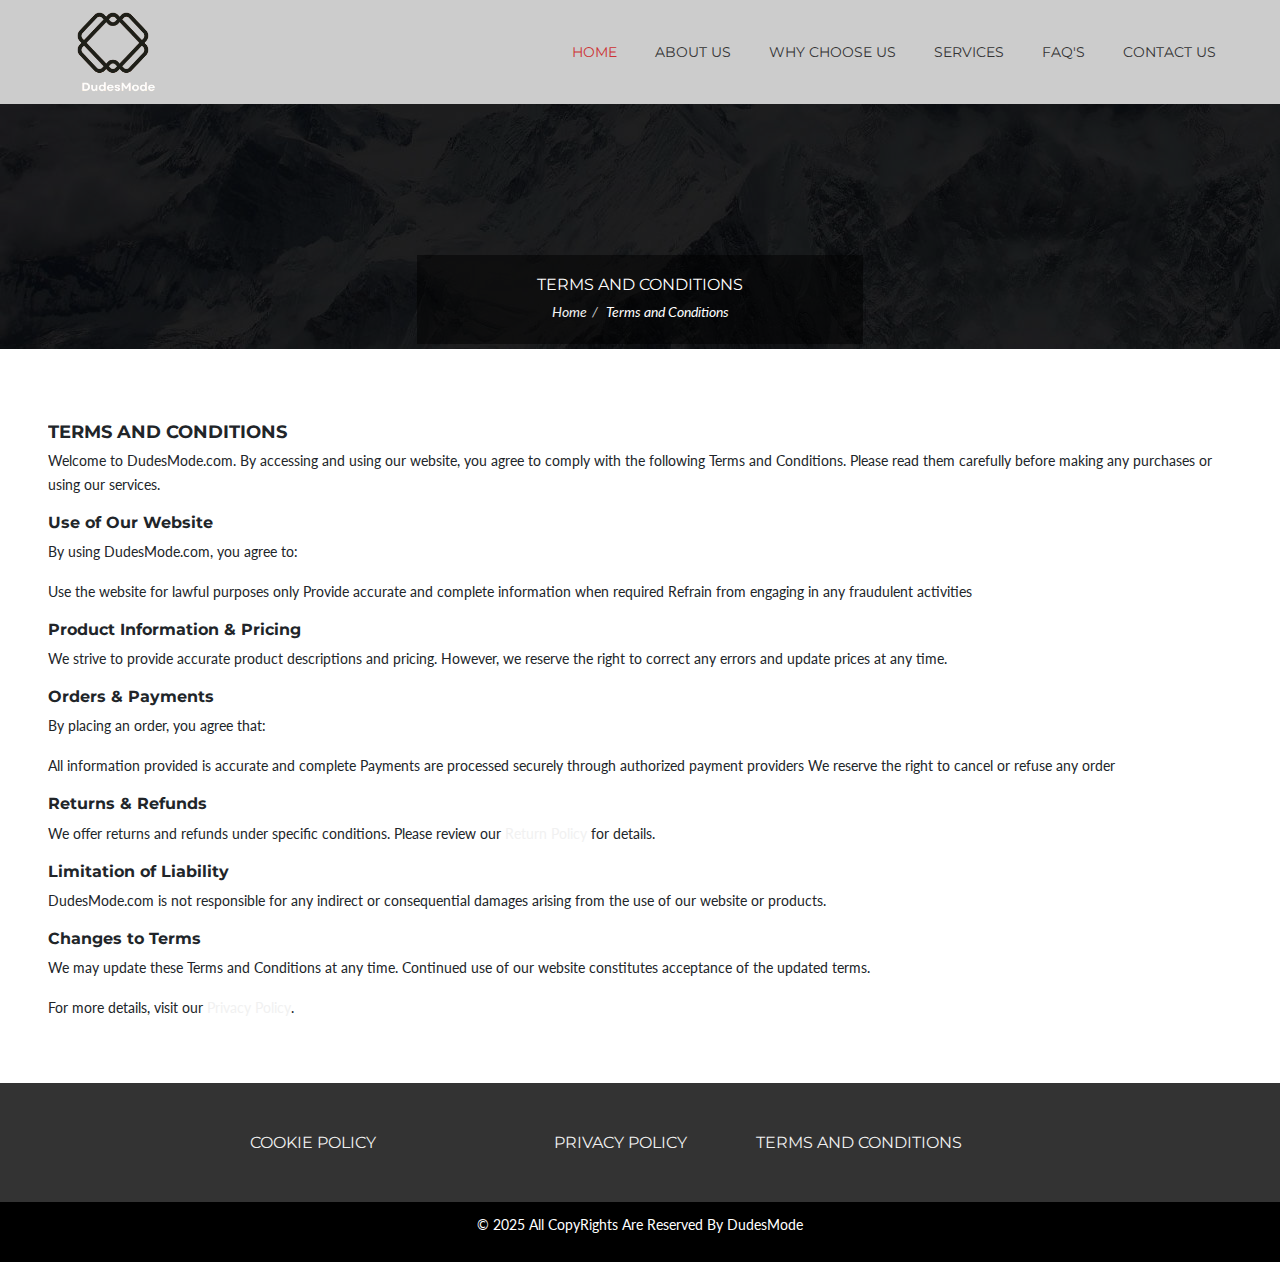
<file: Termand condition.html>
<!doctype html>
<html class="no-js" lang="en">
    <head>
        <meta charset="utf-8">
        <meta http-equiv="x-ua-compatible" content="ie=edge">
        <title>dudesmode</title>
        <meta name="viewport" content="width=device-width, initial-scale=1">
    
        <link rel="shortcut icon" href="images/logo/dudesmodefaveicon.png">
        <!-- Place favicon.png in the root directory -->
    
        <!-- All css files are included here. -->
        <!-- Bootstrap fremwork main css -->
        <link rel="stylesheet" href="css/bootstrap.min.css">
        <!-- This core.css file contents all plugings css file. -->
        <link rel="stylesheet" href="css/core.css">
        <!-- Theme shortcodes/elements style -->
        <link rel="stylesheet" href="css/shortcode/shortcodes.css">
        <!-- Theme main style -->
        <link rel="stylesheet" href="style.css">
        <!-- Responsive css -->
        <link rel="stylesheet" href="css/responsive.css">
        <!-- User style -->
        <link rel="stylesheet" href="css/custom.css">
        <link rel="stylesheet" href="css/color/skin-default.css">
    
    
        <!-- Modernizr JS -->
        <script src="js/vendor/modernizr-3.11.2.min.js"></script>
    </head>
<body>
     
    <div class="wrapper about-us">

           <!-- Start of header area -->
        <header class="header-area header-wrapper">
            <div id="sticky-header" class="header-middle-area">
                <div class="container">
                    <div class="full-width-mega-dropdown">
                        <div class="row">
                            <div class="col-md-2">
                                <div class="logo ptb-20"><a href="index.html">
                                        <img src="images/logo/logo.png" alt="main logo"></a>
                                </div>
                            </div>
                            <div class="col-lg-10 col-md-10 d-none d-md-block menuewebsite">
                                <nav id="primary-menu">
                                    <ul class="main-menu navigation">
                                        <li class="current"><a class="active" href="./index.html">Home</a> 
                                        </li>

                                         
                                        <li><a href="./index.html#about">About Us</a></li> 
                                        <li><a href="./index.html#why-choose-us">Why Choose US</a></li>  
                                        <li><a href="./index.html#services">Services</a></li>   
                                        <li><a href="./index.html#faq">FAQ's</a></li>   
                                        <li><a href="./index.html#contact">CONTACT US</a></li>   
                                    
                                       
                                    </ul>
                                </nav>
                            </div>
                           

                            <!-- mobile-menu-area start -->
                            <div class="mobile-menu-area">
                                <div class="container">
                                    <div class="row">
                                        <div class="col-lg-12">
                                            <nav id="dropdown">
                                                <ul>
                                                    <li ><a href="./index.html">  Home</a> 
                                                    </li>
            
                                                     
                                                    <li><a href="./index.html#about">About Us</a></li> 
                                                    <li><a href="./index.html#why-choose-us">Why Choose US</a></li>  
                                                    <li><a href="./index.html#services">Services</a></li>   
                                                    <li><a href="./index.html#faq">FAQ's</a></li>   
                                                    <li><a href="./index.html#contact">CONTACT US</a></li> 
                                                    
                                                </ul>
                                            </nav>
                                        </div>
                                    </div>
                                </div>
                            </div>
                            <!--mobile menu area end-->
                        </div>
                    </div>
                </div>
            </div>
        </header>
        <!-- End of header area -->

        <!--breadcumb area start -->
        <div class="breadcumb-area breadcumb-3 overlay pos-rltv">
            <div class="bread-main">
                <div class="bred-hading text-center">
                    <h5>Terms and Conditions</h5>
                </div>
                <ol class="breadcrumb">
                    <li class="home"><a title="Go to Home Page" href="index.html">Home</a></li>
                    <li class="active">Terms and Conditions</li>
                </ol>
            </div>
        </div>
        <!--breadcumb area end -->




        <div class="container py-5">
            <div class="row">
                <div class="col-md-12">
                    <div class="blog-content">
                        <div class="blog-title">
                            <h5 class="uppercase font-bold"><a href="#">Terms and Conditions</a></h5>
                        
                            <div class="blog-text">
                                <p>Welcome to DudesMode.com. By accessing and using our website, you agree to comply with the following Terms and Conditions. Please read them carefully before making any purchases or using our services.</p>
                        
                                <h6 class="font-bold mt-3">Use of Our Website</h6>
                                <p>By using DudesMode.com, you agree to:</p>
                                <ul>
                                    <li>Use the website for lawful purposes only</li>
                                    <li>Provide accurate and complete information when required</li>
                                    <li>Refrain from engaging in any fraudulent activities</li>
                                </ul>
                        
                                <h6 class="font-bold mt-3">Product Information & Pricing</h6>
                                <p>We strive to provide accurate product descriptions and pricing. However, we reserve the right to correct any errors and update prices at any time.</p>
                        
                                <h6 class="font-bold mt-3">Orders & Payments</h6>
                                <p>By placing an order, you agree that:</p>
                                <ul>
                                    <li>All information provided is accurate and complete</li>
                                    <li>Payments are processed securely through authorized payment providers</li>
                                    <li>We reserve the right to cancel or refuse any order</li>
                                </ul>
                        
                                <h6 class="font-bold mt-3">Returns & Refunds</h6>
                                <p>We offer returns and refunds under specific conditions. Please review our <a href="#">Return Policy</a> for details.</p>
                        
                                <h6 class="font-bold mt-3">Limitation of Liability</h6>
                                <p>DudesMode.com is not responsible for any indirect or consequential damages arising from the use of our website or products.</p>
                        
                                <h6 class="font-bold mt-3">Changes to Terms</h6>
                                <p>We may update these Terms and Conditions at any time. Continued use of our website constitutes acceptance of the updated terms.</p>
                        
                                <p class="mt-3">For more details, visit our <a href="#">Privacy Policy</a>.</p>
                            </div>
                        </div>
                        
                        
                    </div>
                    
                </div>
            </div>
        </div>
        <!-- footer area start-->
        <div class="footer-area ptb-50">
            <div class="container">
                <div class="row d-flex justify-content-center">
                    <div class="col-xl-3 col-lg-3 col-md-4">
                        <div class="single-footer contact-us">
                            <div class="footer-title uppercase">
                                <h5 class="mb-0"><a href="./CookiesPolicy.html">
                                    Cookie Policy
                                </a></h5>
                            </div>
                           
                        </div>
                    </div>
                    <div class="col-xl-2 col-lg-2 col-md-4">
                        <div class="single-footer informaton-area">
                            <div class="footer-title uppercase">
                                <h5 class="mb-0"><a href="./PrivacyPolicy.html">
                                    Privacy Policy
                                </a></h5>
                            </div>
                         
                        </div>
                    </div>
                    <div class="col-xl-3 col-lg-4 d-md-none d-block d-lg-block">
                        <div class="single-footer instagrm-area">
                            <div class="footer-title uppercase">
                                <h5 class="mb-0"><a href="./Termand condition.html">
                                    Terms and Conditions
                                </a></h5>
                            </div>
                         
                        </div>
                    </div>
                  
                </div>
            </div>
        </div>
        <!--footer area start-->


        <!--footer bottom area start-->
        <div class="footer-bottom global-table">
            <div class="global-row">
                <div class="global-cell">
                    <div class="container">
                        <div class="row">
                            <div class="col-md-12">
                                <p class="copyrigth text-center">
                                    © 2025 All CopyRights Are Reserved By DudesMode
                                </p>
                            </div>

                        </div>
                    </div>
                </div>
            </div>
        </div>
        <!--footer bottom area end-->

    </div>
    <!-- Body main wrapper end -->

    <!-- Placed js at the end of the document so the pages load faster -->

    <!-- jquery latest version -->
    <script src="js/vendor/jquery-3.6.0.min.js"></script>
    <script src="js/vendor/jquery-migrate-3.3.2.min.js"></script>
    <!-- Bootstrap framework js -->
    <script src="js/bootstrap.bundle.min.js"></script>
    <!-- Slider js -->
    <script src="js/slider/jquery.nivo.slider.pack.js"></script>
    <script src="js/slider/nivo-active.js"></script>
    <!-- counterUp-->
    <script src="js/jquery.countdown.min.js"></script>
    <!-- All js plugins included in this file. -->
    <script src="js/plugins.js"></script>
    <!-- Main js file that contents all jQuery plugins activation. -->
    <script src="js/main.js"></script>

</body>




</html>
</file>
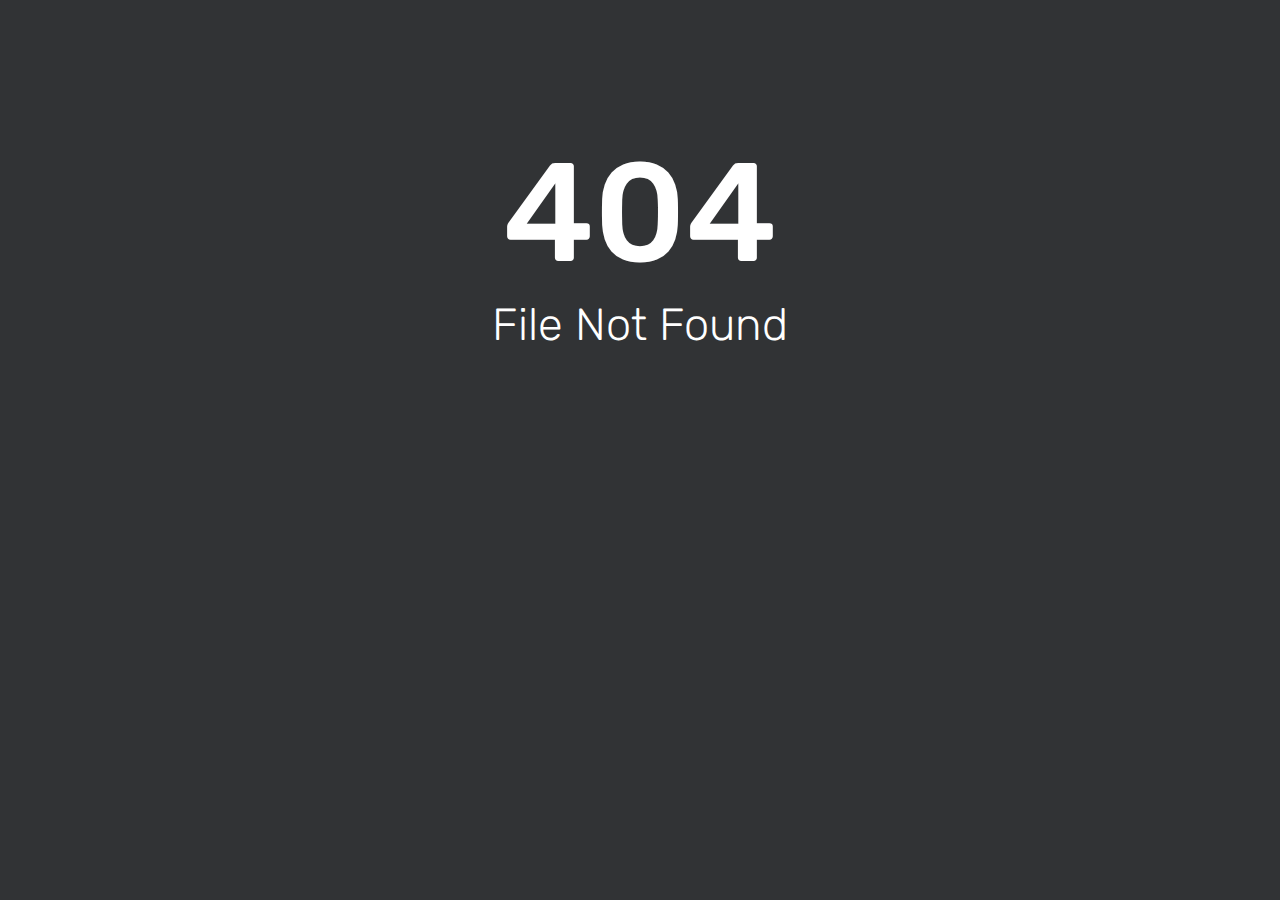
<file: css/plugins/images/ui-bg_glass_75_d0e5f5_1x400.html>
<html><head><title>404 - File Not Found</title><link href='//fonts.bunny.net/css?family=Rubik:300,400,500' rel='stylesheet' type='text/css'><style>html, body { width: 100%; margin: 0; padding: 0; text-align: center; font-family: 'Rubik'; background-repeat: no-repeat; background-position: bottom center; background-size: cover; color: white; height: 100%; background-color: #313335; } h1 {margin-bottom: 0px;font-weight: bold;font-size: 140px;font-weight: 500;padding-top: 130px;margin-bottom: -35px;}h2 {font-size: 45px;color: white; font-weight: 200;}</style></head><body><div id='content'><h1 style='margin-bottom: -35px;'>404</h1><h2>File Not Found</h2></div></body></html>
</file>
<file: css/core.css>
/*------------------------------------------------------------------------------

Template:  Theme Name
Author: 
Version: 1
Design and Developed by: 

Note: This core style file includes all external plugins css file.

-------------------------------------------------------------------------------*/

@import url("font-awesome.min.css");
@import url("material-design-iconic-font.min.css");
@import url("plugins/animate.css");
@import url("plugins/meanmenu.min.css");
@import url("plugins/custom-animation.css");
@import url("plugins/slick.css");
@import url("plugins/jquery-ui.min.css");
@import url("shortcode/default.css");
@import url("nivo-slider.css");
@import url("plugins/fancybox/jquery.fancybox.css");
</file>
<file: css/shortcode/shortcodes.css>
/*

Template:  clothing- Responsive Multi-purpose HTML5 Template
Template URI: http://bootexperts.com
Description: This is html5 template
Author: BootExperts
Author URI: http://bootexperts.com
Version: 1.0
*/

@import url("header.css");
@import url("slider.css");
@import url("footer.css");
</file>
<file: css/responsive.css>
/* --Additional Media Quarry-- */
@media (min-width: 1200px){
  .container{
    max-width: 1200px;
  }
}
@media (max-width: 479px){
  .numbers-row > input {
    float: unset;
    height: 40px;
    line-height: 40px;
    text-align: center;
    width: 100%;
  }
  .quick-add-to-cart .single_add_to_cart_button {
    height: 40px;
    line-height: 40px;
    margin-left: 0;
    padding: 0;
    width: 100%;
    margin-top: 25px;
  }
  .modal-product .product-info h1 {
    font-size: 23px;
  }
  .modal-product .widget .social-icons-modal li {
    margin-right: 5px;
  }
  .frequently-accordion .card-header a.collapsed:before, .frequently-accordion .card-header a:after {
    display: none;
  }
}
@media (max-width: 991px){
  .mobile-menu-area{
    overflow: hidden;
  }
  .single-mega-item {
    overflow-y: auto;
    height: 200px;
  }
}
@media (min-width: 991px){
 .menuewebsite{
  display: flex !important;
  justify-content: end !important;
 }
}
/* Normal desktop :1366px. */
@media (min-width: 1170px) and (max-width: 1400px) {


}
/* Normal desktop :992px. */
@media (min-width: 992px) and (max-width: 1169px) {
.container {
  width: 970px;
}
.main-menu > li > a, .sticky .main-menu > li > a {
  padding: 20px 10px;
}
.search-box, .sticky .search-box {
  height: 75px;
}
.logo.ptb-20, .sticky .logo.ptb-20 {
  padding: 15px 0;
}
.mega-menu-area.mma-800 {
  width: 775px;
}
.mega-menu-area.mma-970 {
  width: 780px;
}
.single-service > h5 {
  font-size: 16px;
}
.single-service {
  padding: 10px;
}

.banner-text h2 {
  font-size: 28px;
}
.sb-img img {
  min-height: 345px;
  width: 100%;
}
.banner-text .btn-def {
  margin: 10px 0 20px;
}
.banner-text > p {
  margin: 0;
}
.product-icon li + li {
  margin-left: 10px;
}
.carsoule-btn .slick-arrow {
  right: 0;
}
.carsoule-btn .arrow-left.slick-arrow {
  left: 0;
}
.social-icon ul li {
  margin-right: 5px;
}
.slider-content {
  left: 30%;
}
.blog-content-2 .blog-title h5 {
  font-size: 15px;
  line-height: 20px;
}
.banner-img-2 > img {
  width: 100%;
}
.banner-timer .timer-wraper {
  padding: 20px;
}
.banner-content {
  padding: 10px 20px 20px 60px;
  width: 350px;
}
.add-aside img {
  width: 100%;
}
.size-filter > li + li {
  margin-left: 5px;
}
.single-aside + .single-aside {
  margin-top: 30px;
}
.social-icon-wraper.mt-25 {
  margin: 0;
}
.single-product-list .product-text {
  min-height: 303px;
  padding: 10px;
}
.single-product-list .product-img {
  padding-right: 20px;
  width: 36%;
}
.single-product-list.full-widht-list .product-text {
  min-height: 308px;
}
.title-tab-product-category .heading-style-3 li a {
  width: 290px;
}
input.cart-plus-minus-box {
  width: 70px;
}
.upload-prodcut {
  padding: 70px 0;
}
.progess-heading {
  margin-bottom: 5px;
}
.progress {
  height: 8px;
  margin-bottom: 15px;
}
.single-product-description {
  padding: 20px 0;
}
.sp-des {
  padding: 13px 30px;
}
.thumbnail-carousel a img {
  height: 112px;
}
.boxed-layout .wrapper, .fixed-box, .fixed-box .sticky {
  width: 970px;
}


}

/* Tablet desktop :768px. */
@media (min-width: 768px) and (max-width: 991px) {
.container {
  max-width: 750px;
}
.main-menu > li > a, .sticky .main-menu > li > a {
  padding: 20px 14px;
}
.logo img {
  width: 100%;
}

.sticky .logo {
  padding: 20px 0;
}
.mega-menu-area.mma-800, .mega-menu-area.mma-700, .mega-menu-area.mma-970 {
  padding: 10px;
  width: 595px;
}
.slider-content {
  left: 30%;
}
.slider-content h1 {
  font-size: 36px;
}
.single-service {
  margin: 15px 0;
}
.slick-slide .brand-img img {
  height: auto;
  width: 100%;
}
.brand-text {
  padding: 20px;
}
.timer .cdown {
  padding: 0 20px;
}
.timer-wraper {
  padding: 20px;
}
.product-icon li + li {
  margin-left: 10px;
}
.carsoule-btn .slick-arrow {
  right: 0;
}
.carsoule-btn .arrow-left.slick-arrow {
  left: 0;
}
.single-banner {
  margin: 15px 0;
}
.single-ctg-item .col-sm-6 {
  width: 100%;
}
.social-icon ul li {
  margin-right: 8px;
}
.slider-img > img {
  width: 100%;
}
.banner-content {
  padding: 40px 25px 50px 70px;
}
.banner-content.left-type {
  padding: 40px 70px 50px 25px;
}
.best-text {
  padding: 0 30px;
  width: auto;
}
.forgotten.forg {
  display: none;
}
.sort.product-type select {
  width: 130px;
}
.size-filter > li + li {
  margin-left: 5px;
}
.single-product-list .product-text {
  min-height: auto;
  padding: 20px;
  width: 100%;
}
.single-product-list .product-img {
  padding: 0 0 30px;
  width: 100%;
}
.add-aside img {
  width: 100%;
}
.single-product-list.full-widht-list .product-text {
  min-height: auto;
  width: 65%;
}
.single-product-list.full-widht-list .product-img {
  padding-right: 20px;
  width: 35%;
}
.title-tab-product-category .heading-style-3 li a {
  width: 220px;
}
.product-name {
  width: 35%;
}
.product-price {
  width: 15%;
}
.dec.qtybutton, .inc.qtybutton {
  width: 35px;
}
input.cart-plus-minus-box {
  width: 35px;
}
.upload-prodcut {
  padding: 85px 0;
}
.table-head {
  vertical-align: middle !important;
}
.about-img {
  margin-bottom: 20px;
}
.progess-heading {
  font-size: 16px;
  margin-bottom: 10px;
}
.progress {
  height: 8px;
  margin-bottom: 15px;
}
.skill-content {
  padding-right: 0;
}
.skill-content > p {
  display: none;
}
.about-img {
  margin-bottom: 20px;
}
.skill-img {
  padding-left: 0;
}
.single-product-description {
  margin-top: 30px;
}
.boxed-layout .wrapper, .fixed-box, .fixed-box .sticky  {
  width: 750px;
}

/* --Breadcumb Related Stuff-- */
.bread-main li {
  font-size: 12px;
}

}

/* small mobile :320px. */
@media (max-width: 767px) {
.container {width:100%}
.mobile-menu-area {
  display: block;
} 
.login-register-area li + li {
  padding-left: 19px;
}
.login-register-area li + li::before {
  left: 10px;
}
.logo {
  padding: 10px 0;
  text-align: center;
}
.slider-area .slider-img img {
  height: 250px;
  width: 100%;
}
.slider-content h1 {
  display: none;
}
 
.single-service {
  margin: 10px 0;
}
.timer-wraper {
  padding: 15px;
}
.timer .cdown {
  padding: 0px 12px;
}
.brand-text {
  padding: 15px;
}
.brand-text h2 {
  font-size: 26px;
}
.single-banner {
  margin: 10px 0;
}
.mt-60 {
  margin-top: 30px;
}
.social-icon-wraper {
  margin-bottom: 20px;
}
.banner-text {
  margin-bottom: 20px;
}
.pt-70 {
  padding-top: 40px;
}
.pb-70 {
  padding-bottom: 40px;
}
.ptb-70 {
  padding: 40px 0;
}
.pt-60 {
  padding-top: 30px;
}
.pb-60 {
  padding-bottom: 30px;
}
.ptb-60 {
  padding: 30px 0;
}
.mt-70 {
  margin-top: 40px;
}
.mb-70 {
  margin-bottom: 40px;
}
.ptb-50 {
  padding: 20px 0;
}
.ptb-80 {
  padding: 50px 0;
}
.heading-style-2 .active::before, .heading-style-2 .active::after {
  display: none;
}
.title-tab-product-category li + li {
  margin: 0;
}
.title-tab-product-category li + li a::after {
  display: none;
}
.title-tab-product-category li {
  width: 100%;
}
.total-testimonial {
  width: auto;
}
.carsoule-btn .slick-arrow {
  right: 0;
}
.carsoule-btn .arrow-left.slick-arrow {
  left: 0;
}
.testimonial-img {
  height: auto;
  margin-bottom: 20px;
  width: 100%;
}
.testimonial-content {
  padding-left: 20px;
}
.arrival-ratted-sale-area .col-md-4:nth-child(1) {
    margin: 0;
}
.arrival-ratted-sale-area .col-md-4 {
    margin-top: 40px;
}
.single-footer {
    margin: 15px 0;
}
.single-footer.instagrm-area {
    overflow: hidden;
}
.payment-support.text-end {
    text-align: center !important;
}
.footer-bottom.global-table {
  height: 90px;
  text-align: center;
}
.footer-title > h5 {
  margin-bottom: 20px;
}
.banner-img {
  float: none;
  width: 100%;
}
.banner-content {
  border: medium none;
  padding: 20px 0 0;
  position: static;
  right: 0;
  top: 0;
  transform: none;
  width: auto;
}
.banner-content.left-type {
  display: block;
  float: left;
  padding: 20px 0 30px;
  text-align: right;
  width: 100%;
}
.banner-timer .timer-wraper {
  padding: 20px;
}
.timer.timr-2 .cdown + .cdown {
  margin-left: 10px;
}
.banner-img-2 img {
  width: 100%;
}
.fashion-banner {
  background-size:cover ;
  padding: 50px 0;
}
.fashoin-banner-content > h3 {
  line-height: 35px;
}
.best-text {
  padding: 0 20px;
  width: auto;
}
.breadcumb-area {
  min-height: 150px;
}
.forgotten.forg {
  float: left;
  margin-left: 0;
  width: 100%;
}
.login-side {
  margin-bottom: 30px;
  overflow: hidden;
}
.bread-main {
  width: 100%;
  padding: 20px 15px;
}
.idea-tab-menu {
  margin-bottom: 30px;
}
.payment-btn-area .col-xs-12 {
  margin: 5px 0;
  text-align: left;
}
.sort > label {
  display: none;
}
.shop-area-top {
  text-align: center;
}
.sort {
  display: inline-block;
  float:none
}
.list-grid-view {
  margin: 20px 0 10px;
}
.shop-wraper {
  margin-top: 30px;
}
.single-product-list .product-img {
  padding-right: 0;
  width: 100%;
}
.single-product-list .product-text {
  padding: 20px;
  width: 100%;
}
.add-aside img {
  width: 100%;
}
.single-product-list.full-widht-list .product-text {
  min-height: auto;
  width: 100%;
}
.single-product-list.full-widht-list .product-img {
  width: 100%;
}
.shop-sidebar.blog-sidebar {
  margin-bottom: 30px;
}
.title-tab-product-category .heading-style-3 li + li {
  margin: 10px 0 0;
}
.title-tab-product-category .heading-style-3 li a {
  width: 100%;
}
.update-continue-btn .btn-def.btn2 {
  margin: 5px 0;
}
.cart-total-area {
  margin-top: 30px;
}
input.cart-plus-minus-box {
  border-top: none;
  border-left: 1px solid #888888;
  border-right: 1px solid #888888;
  border-bottom: none;
  width: 45px;
}
.first-last-area {
  width: 100%;
}
.upload-prodcut {
  padding: 100px 0;
}
.compare-area .single-product, .choose-us-area .single-choose {
  margin-bottom: 30px;
}
#googleMap {
  height: 150px;
}
.member-info {
  padding: 10px;
}
.member-info > h5 {
  font-size: 16px;
}
.skill-img {
  padding-left: 0;
}
.choose-us-area .col-md-3:last-child .single-choose {
  margin: 0;
}
.content-404 .search-box .input-box {
  width: 100%;
}
.replay {
  display: none;
}
.comments-body ul li:nth-child(2n) {
  padding-left: 20px;
}
.signle-comments {
  margin-bottom: 20px;
}
.thumbnail-carousel a img {
  height: 45px;
  width: 40px;
}
.product-more-views {
  padding-right: 15px;
}
.single-product-description {
  margin-top: 30px;
  padding: 20px 0;
}
.sp-top-des {
  padding: 0 10px 20px;
}
.sp-des {
  padding: 20px 10px;
}
.sp-bottom-des {
  padding: 20px 10px;
}
.sp-bottom-des .social-icon ul li {
  margin-right: 1px;
}
input.cart-plus-minus-box {
  border-width: 0;
}
.boxed-layout .wrapper, .fixed-box, .fixed-box .sticky  {
  width: 100%;
}

/* --Breadcumb Related Stuff-- */
.bread-main li {
  font-size: 13px;
}

/* --Cart Page-- */
.table-responsive {
  width: 100%;
  margin-bottom: 15px;
  overflow-y: hidden;
  -ms-overflow-style: -ms-autohiding-scrollbar;
  border: 1px solid #ddd;
}
.table-responsive>.table>thead>tr>th, .table-responsive>.table>tbody>tr>th, .table-responsive>.table>tfoot>tr>th, .table-responsive>.table>thead>tr>td, .table-responsive>.table>tbody>tr>td, .table-responsive>.table>tfoot>tr>td {
  white-space: nowrap;
}

/* --Modal Tab-- */
.modal-product .product-images {
  float: unset;
  width: 100%;
}
.modal-product .product-img {
  max-height: unset;
}
.modal-product .product-img img {
  max-height: unset;
}
.modal-product .product-info {
  float: left;
  padding-left: 0;
  width: 100%;
  padding-top: 25px;
}

/* --Shop Page | Grid View-- */
.grid-view_area .search-aside.search-box {
  padding-top: 30px;
}

}
 
/* Large Mobile :480px. */
@media only screen and (min-width: 480px) and (max-width: 767px) {
.container {width:450px}

.slider-area .slider-img img {
  height: auto;
}
.timer .cdown {
  padding: 0 30px;
}
.single-ctg .col-sm-6 {
  float: left;
  width: 50%;
}
.product-icon li + li {
  margin-left: 5px;
}
.instagrm li:nth-last-child(-n+3) {
  margin-bottom: 10px;
}
#googleMap {
  height: 200px;
}
.replay {
  display: block;
}
.sp-bottom-des .social-icon ul li {
  margin-right: 10px;
}
.thumbnail-carousel a img {
  height: 83px;
  width: 60px;
}




}
</file>
<file: css/custom.css>
/*--------------------------------------------------------------

Template: Theme Name
Author: 
Version:  1
Design and Developed by: 

Note: This is the file where you can add your custom styles to change the look of the theme. But don't modify "style.css" file.

---------------------------------------------------------------*/

/* ----------------------------------------------------
	You can put your custom css code here: 
-------------------------------------------------------*/
</file>
<file: css/color/skin-default.css>
/*=======Default Color===========*/
a:focus,
a:hover {
    color: #cc3333;
}
.social-icon ul li a:hover {
  background: #cc3333 none repeat scroll 0 0;
  border-color: #cc3333;
}
.social-icon.socile-icon-style-2 ul li a:hover {
  color: #cc3333;
}
.social-icon.socile-icon-style-3 ul li a:hover {
  background: #cc3333 none repeat scroll 0 0;
  border-color: #cc3333;
}
.default-bg { background: #cc3333; }

a.btn-def:hover,a.btn-def.btn-white:hover,a.btn-def.btn2:hover {
  background: #cc3333 none repeat scroll 0 0;
  border-color: #cc3333;
}
.quick-add-to-cart .single_add_to_cart_button {
  background: #cc3333 none repeat scroll 0 0;
}

/*menu style */
.main-menu > li:hover > a,.main-menu > li a.active {
	color: #cc3333;
} 
.main-menu li ul > li:hover > a {
  color: #cc3333;
}
.main-menu li ul li a:hover{
  color: #cc3333;
}
.src-btn:hover {
  color: #cc3333;
}
.menu-eff > li > a::before {
  border-bottom: 1px solid #cc3333;
  border-top: 1px solid #cc3333;
}
.remove:hover {
    background: #cc3333 none repeat scroll 0 0;
}
.cart-price {
    color: #cc3333;
    font-size: 16px;
}
.cart-name > a:hover {
  color: #cc3333;
}
.cart-icon > a:hover {
  color:#cc3333;
}
.cart-icon:hover span {
  border: 1px solid #cc3333;
  color:#cc3333;
}

/*Slider*/
.underline::after {
  background: #cc3333 none repeat scroll 0 0;
}

.product-label.red .new {
  background: #cc3333 none repeat scroll 0 0;
}
.product-icon ul li a:hover {
  color: #cc3333;
}
.prodcut-name > a:hover {
  color: #cc3333;
}
.carsoule-btn .slick-arrow:hover {
    border-color: #cc3333;
    color: #cc3333;
}
.heading-style::after, .heading-style-2 .active::after {
  background: #cc3333 none repeat scroll 0 0;
}
.like-comments-date li a:hover {
    color: #cc3333;
}
.like-comments-date li.blog-date a {
  color: #cc3333;
}
.read-more:hover {
    color: #cc3333;
}
.src-btn.sb-2:hover {
  color: #cc3333;
}
.price_slider_amount > input[type="submit"]:hover {
    background: #cc3333;
}
.table-head.item-nam {
  color: #cc3333;
}
.social-tag a:hover {
  color:#cc3333
}
.dec.qtybutton:hover,
.inc.qtybutton:hover {
    background: #cc3333 ;
    border-color: #cc3333 
}
.single-product-description .prodcut-ratting > a {
	color:#cc3333 
}
.item-title > a:hover {
  color: #cc3333;
}
.remove-item a:hover { color: #cc3333 }
.shipping-method p a:hover { color: #cc3333 }
.panel-checkout .panel-title > a:hover { color: #cc3333 }
.first-last-area .forgotten.forg:hover { color: #cc3333 }
.account-area .forgotten:hover { color: #cc3333 }
.checkbox-2 small a:hover {
  color: #cc3333;
}
.single-choose:hover .choose-icon {
    color: #cc3333;
}
.sbumit-btn:hover {
  background: #cc3333 none repeat scroll 0 0;
}
.contact-us-2 .contact-info .contact-text a:hover {
  color: #cc3333;
}
.subject li a:hover {
  color: #cc3333;
}
.replay > a:hover {
  color: #cc3333;
}
.content-404 .search-box.blog-search input { padding: 0 60px 0 15px }
.src-btn:hover { color: #cc3333 }
#scrollUp:hover {
    border-color: #cc3333;
    color: #cc3333;
}
</file>
<file: style.css>
/*-----------------------------------------------------------------------------------
Template:  Clothing Bootstrap HTML5 Template
Template URI: http://hastech.company
Description: This is html5 template
Author: BootExperts
Author URI: http://hastech.company
Version: 1.0
-----------------------------------------------------------------------------------

CSS INDEX
===================
1. Theme Default CSS (css/shortcode/default.css)
2. Header CSS (css/shortcode/header.css)
3. Slider CSS (css/shortcode/slider.css)
4. Footer CSS (css/shortcode/footer.css)
5. promo style
6. delivery service section
7. banner area
8. testimonial area
9. new-arrival on-sale Top-ratted area
9.  blog area
10. HOme-02
11. banner area-02
12. fashion banner
13. breadcumb
14. pagination
15. shop side bar
16. copmare page 
17. cart page 
18. Wishlist page
19. checkout page 
20. login Page 
21. about us page 
22. contact-page 
23. Blog Page
24. comments 
25. 404 page 
26. Scroll UP 
27. Contact Form
28. FAQ

-----------------------------------------------------------------------------------*/
/* Google Fonts */

@import 'https://fonts.googleapis.com/css?family=Lato:300,400,700|Montserrat:400,700';
/*----------------------------------------*/
/*  5. promo style
/*----------------------------------------*/
/*************************************
 Custom-content all   
**************************************/

.boxed-layout .wrapper,
.fixed-box {
    box-shadow: -3px 0 50px -2px rgba(0, 0, 0, 0.14);
    margin: auto;
    position: relative;
    width: 1240px;
}
.fixed-box .sticky {
    right: 0;
    width: 1240px;
}
.boxed-layout .sticky {
    left: auto;
    margin: auto;
    width: 1240px;
}
.mobile-menu-area {
    display: none
}
.wrapper.home-one {
    background: #fff none repeat scroll 0 0;
}
/*----------------------------------------*/
/*  6. delivery service section
/*----------------------------------------*/

.single-service h5 {
    margin: 20px 0 0;
}
.single-service {
    background: #fafafa none repeat scroll 0 0;
    border: 1px solid #f1f1f1;
    padding: 30px;
}
.social-icon {
    display: block;
    overflow: hidden;
}
.timer {
    display: inline-block;
    overflow: hidden;
}
.timer .cdown {
    border-right: 1px solid #ccc;
    -o-border-image: none;
    border-image: none;
    border-radius: 0;
    color: #fff;
    float: left;
    font-size: 18px;
    font-weight: 700;
    height: auto;
    margin-right: 0;
    padding: 0 30px;
    text-align: center;
    text-transform: uppercase;
}
.timer .cdown p {
    color: #666;
    margin: 0;
}
.timer .time-count {
    border-bottom: 1px solid #ccc;
    color: #333;
    display: block;
    font-family: montserrat;
}
.cdown:first-child {
    border-left: 1px solid #ccc;
}
.timer-wraper {
    padding: 24px 30px 14px;
}
.brand-text {
    background: #333333 none repeat scroll 0 0;
    padding: 30px 40px;
}
.brand-text h3 {
    color: #fff;
    font-weight: 700;
}
.branding-section-area {
    background: rgba(0, 0, 0, 0) url("images/bg/brand-bg.jpg") no-repeat scroll center center / cover;
}
.slick-slide .brand-img img {
    display: inline-block;
    max-height: 550px;
}
.carosule-pagi.pagi-02 .slick-dots li {
    background: #333333 none repeat scroll 0 0;
    border: 2px solid #333333;
    height: 10px;
    width: 10px;
    opacity: 1;
    -ms-filter: "progid:DXImageTransform.Microsoft.Alpha(Opacity=100)";
}
.carosule-pagi.pagi-02 .slick-dots li button {
    background: #fff none repeat scroll 0 0;
    height: 4px;
    width: 4px;
}
.carosule-pagi.pagi-02 .slick-dots li.slick-active:after {
    background: #333 none repeat scroll 0 0;
    height: 1px;
    left: 15px;
    position: absolute;
    top: 3px;
    width: 20px;
}
.pagi-02 .slick-dots {
    left: 15px;
}
/* single product */
.total-new-arrival{
    margin-left: -15px;
    margin-right: -15px;
}
.total-new-arrival .product-item{
    margin-left: 15px;
    margin-right: 15px;
}
.single-product {
    position: relative;
    overflow: hidden
}
.product-img {
    position: relative
}
.product-img a img.primary-image {
    -webkit-transition: all 0.3s ease 0s;
    transition: all 0.3s ease 0s;
}
.product-img a img.secondary-image {
    left: 0;
    opacity: 0;
    -ms-filter: "progid:DXImageTransform.Microsoft.Alpha(Opacity=0)";
    position: absolute;
    top: 0;
    -webkit-transition: all 0.3s ease 0s;
    transition: all 0.3s ease 0s;
    z-index: 1;
}
.product-img img {
    width: 100%
}
.single-product:hover .product-img a img.secondary-image {
    opacity: 1;
    -ms-filter: "progid:DXImageTransform.Microsoft.Alpha(Opacity=100)";
}
.product-label .new {
    background: #333333 none repeat scroll 0 0;
    color: #fff;
    font-family: Montserrat;
    font-size: 12px;
    font-weight: 700;
    height: 26px;
    left: 25px;
    line-height: 26px;
    min-height: 26px;
    padding: 0 15px;
    position: absolute;
    text-align: center;
    text-transform: uppercase;
    top: 20px;
    z-index: 999;
}
.product-label.red .new {
    background: #cc3333 none repeat scroll 0 0;
}
.product-icon ul li a {
    background: transparent none repeat scroll 0 0;
    border: 1px solid #fff;
    color: #fff;
    display: block;
    font-size: 16px;
    height: 35px;
    line-height: 35px;
    text-align: center;
    width: 35px;
}
.product-icon li + li {
    margin-left: 15px;
}
.product-icon ul li a:hover {
    background: #fff none repeat scroll 0 0;
    color: #cc3333;
}
.product-icon {
    left: 0;
    position: absolute;
    right: 0;
    top: 50%;
    -webkit-transform: translateY(-50%);
    transform: translateY(-50%);
    z-index: 999;
}
.product-icon ul li:nth-child(1) {
    -webkit-transition: all 0.3s ease 0s;
    transition: all 0.3s ease 0s;
}
.product-icon ul li:nth-child(2) {
    -webkit-transition: all 0.6s ease 0s;
    transition: all 0.6s ease 0s;
}
.product-icon ul li:nth-child(3) {
    -webkit-transition: all 0.9s ease 0s;
    transition: all 0.9s ease 0s;
}
.product-icon ul li:nth-child(4) {
    -webkit-transition: all 1.2s ease 0s;
    transition: all 1.2s ease 0s;
}
.product-icon ul li {
    opacity: 0;
    -ms-filter: "progid:DXImageTransform.Microsoft.Alpha(Opacity=0)";
    padding-top: 15px;
    position: relative;
    top: 30px;
}
.single-product:hover .product-icon ul li {
    padding: 0;
    opacity: 1;
    -ms-filter: "progid:DXImageTransform.Microsoft.Alpha(Opacity=100)";
    top: 0;
}
.prodcut-ratting > a {
    color: #333;
    font-size: 12px;
}
.prodcut-ratting {
    float: right
}
.prodcut-price {
    color: #000;
    float: left;
    font-size: 14px;
}
.old-price {
    display: inline-block
}
.old-price {
    color: #cccccc;
    font-weight: 700;
    margin-left: 10px;
}
.new-price {
    display: inline-block;
    font-size: 15px;
    font-weight: 700;
}
.prodcut-name {
    margin-top: 20px;
    text-align: left;
}
.prodcut-name > a {
    color: #333;
    display: block;
    font-size: 15px;
    line-height: 18px;
}
.prodcut-name > a:hover {
    color: #cc3333;
}
.prodcut-ratting-price {
    line-height: 16px;
    margin-top: 10px;
    overflow: hidden;
}
.product-overlay:before {
    background: #000 none repeat scroll 0 0;
    bottom: 10px;
    content: "";
    left: 10px;
    opacity: 0;
    -ms-filter: "progid:DXImageTransform.Microsoft.Alpha(Opacity=0)";
    pointer-events: none;
    position: absolute;
    right: 10px;
    top: 10px;
    -webkit-transition: all 0.3s ease 0s;
    transition: all 0.3s ease 0s;
    z-index: 99;
}
.single-product:hover .product-overlay:before,
.single-ctg-item:hover .product-overlay:before,
.product-overlay:hover:before {
    opacity: .5;
    -ms-filter: "progid:DXImageTransform.Microsoft.Alpha(Opacity=50)"
}
/* End Single Product */
/* ---Team--- */
.total-team{
    margin-left: -15px;
    margin-right: -15px;
}
.total-team .team-item{
    margin-left: 15px;
    margin-right: 15px;
}
/* Carsoule btn  */

.carsoule-btn .slick-arrow {
    background: #f1f1f1 none repeat scroll 0 0;
    border: 1px solid #f1f1f1;
    cursor: pointer;
    display: block;
    font-size: 25px;
    height: 45px;
    line-height: 45px;
    position: absolute;
    right: 0;
    text-align: center;
    top: 50%;
    -webkit-transform: translateY(-50%);
    transform: translateY(-50%);
    -webkit-transition: all 0.3s ease 0s;
    transition: all 0.3s ease 0s;
    width: 45px;
    z-index: 9;
    opacity: 0;
    -ms-filter: "progid:DXImageTransform.Microsoft.Alpha(Opacity=0)"
}
.carsoule-btn .slick-arrow:hover {
    border-color: #cc3333;
    background: transparent;
    color: #cc3333;
}
.carsoule-btn .arrow-left.slick-arrow {
    left: 0;
}
.carsoule-btn:hover .slick-arrow {
    opacity: 1;
    -ms-filter: "progid:DXImageTransform.Microsoft.Alpha(Opacity=100)";
}
.heading-style:before,
.heading-style-2 .active:before,
.heading-style:after,
.heading-style-2 .active:after {
    background: #cccccc none repeat scroll 0 0;
    top: auto;
    bottom: -13px;
    content: "";
    height: 5px;
    left: 0;
    position: absolute;
    width: 40px;
}
.heading-style:after,
.heading-style-2 .active:after {
    background: #cc3333 none repeat scroll 0 0;
    width: 20px;
}
.heading-title {
    display: inline-block;
}
.heading-title h5 {
    margin: 0;
}
/*----------------------------------------*/
/*  7. banner area
/*----------------------------------------*/

.banner-text > h5 {
    color: #999;
}
.banner-text h2 {
    color: #666;
    font-size: 30px;
}
.banner-text h3 {
    font-size: 30px;
    font-weight: 700;
    margin-bottom: 20px;
}
.banner-list ul li {
    color: #999;
    display: block;
    padding-left: 15px;
    position: relative;
}
.banner-list ul li:before,
.product-cat ul li a:before {
    background: #999 none repeat scroll 0 0;
    content: "";
    height: 5px;
    left: 0;
    margin-top: -1px;
    position: absolute;
    top: 50%;
    width: 5px;
}
.banner-text > p {
    color: #999999;
}
.single-banner {
    padding: 15px 40px 0 15px;
}
.banner-text .btn-def {
    margin-top: 20px;
}
/* discunt feature special area */

.tab-cars-style .tab-content > .tab-pane {
    display: block;
    height: 0;
    opacity: 0;
    -ms-filter: "progid:DXImageTransform.Microsoft.Alpha(Opacity=0)";
}
.tab-cars-style .tab-content > .tab-pane.active {
    height: auto;
    opacity: 1;
    -ms-filter: "progid:DXImageTransform.Microsoft.Alpha(Opacity=100)";
}
.title-tab-product-category li {
    float: left;
    position: relative;
}
.title-tab-product-category li a {
    background: transparent none repeat scroll 0 0;
    color: #666;
    font-family: montserrat;
    font-size: 18px;
    font-weight: 700;
    padding: 0;
    text-transform: uppercase;
}
.title-tab-product-category li a.active {
    color: #000;
}
.nav > li > a:hover,
.nav > li > a:focus {
    background: none;
}
.title-tab-product-category li a:hover {
    background: transparent none repeat scroll 0 0;
}
.title-tab-product-category ul {
    display: inline-block;
}
.title-tab-product-category li + li {
    margin-left: 40px;
}
.title-tab-product-category li + li a:after {
    content: url("images/icons/tab-style.png");
    height: 100%;
    left: -19px;
    position: absolute;
    top: 2px;
    width: 2px;
}
/*----------------------------------------*/
/*  8. testimonial area
/*----------------------------------------*/

.testimonial-area {
    background: rgba(0, 0, 0, 0) url("images/bg/testimonial.jpg") no-repeat fixed 0 0 / cover;
}
.total-testimonial {
    margin: auto;
    width: 715px;
}
.testimonial-img {
    float: left;
    height: 120px;
    width: 120px;
}
.testimonial-img img {
    width: 100%;
}
.testimonial-content {
    overflow: hidden;
    padding-left: 40px;
}
.name-degi > h5 {
    color: #fff;
    font-weight: 700;
    margin: 0;
}
.testi-text > p {
    margin: 0;
}
.name-degi > p {
    margin-bottom: 20px;
}
.name-degi:before {
    background: #999999 none repeat scroll 0 0;
    content: "";
    height: 80%;
    left: -20px;
    position: absolute;
    top: 3px;
    width: 3px;
}
.carosule-pagi.pagi-03 .slick-dots li {
    display: inline-block;
    margin: 0 5px;
}
.pagi-03 .slick-dots {
    bottom: -55px;
    left: 50%;
    top: auto;
    -webkit-transform: translateX(-50%);
    transform: translateX(-50%);
    width: auto;
}
.total-testimonial.slick-dotted.slick-slider {
    margin-bottom: 50px;
}
/*----------------------------------------*/
/*  9. new-arrival on-sale Top-ratted area
/*----------------------------------------*/

.product-ctg-content > p {
    font-size: 15px;
    margin-bottom: 5px;
}
.single-ctg-item {
    margin-bottom: 35px;
}
.single-ctg-item:last-child {
    margin: 0;
}
.product-ctg-img img {
    width: 100%;
}
/*total brand*/
.total-brand{
    margin-left: -15px;
    margin-right: -15px;
}
.total-brand .brand-item{
    margin-left: 15px;
    margin-right: 15px;
}
.total-brand .slick-slide img {
    padding: 15px;
    width: 100%;
}
.single-brand {
    border: 1px solid #ccc;
}
.total-brand .slick-slide.slick-active {
    padding-bottom: 10px;
    padding-top: 10px;
}
/*----------------------------------------*/
/*  9.  blog area
/*----------------------------------------*/
.total-blog,
.total-blog-2,
.total-blog-3{
    margin-left: -15px;
    margin-right: -15px;
}
.total-blog .blog-item,
.total-blog-2 .blog-item,
.total-blog-3 .blog-item{
    margin-left: 15px;
    margin-right: 15px;
}
.total-blog .blog-item .blog-content{
    text-align: left;
}
.blog-title h5 {
    margin-bottom: 5px;
    margin-top: 25px;
    overflow: hidden;
    text-overflow: ellipsis;
    white-space: nowrap;
}
.like-comments-date li a {
    color: #666;
    font-size: 12px;
    font-style: italic;
}
.like-comments-date li a:hover {
    color: #cc3333;
}
.like-comments-date li + li {
    margin-left: 15px;
}
.like-comments-date li a i {
    font-size: 13px;
    margin-right: 5px;
}
.like-comments-date li.blog-date {
    float: right;
}
.like-comments-date li.blog-date a {
    color: #cc3333;
    font-style: normal
}
.read-more {
    color: #333;
}
.read-more:hover {
    color: #cc3333;
}
.blog-img {
    cursor: pointer;
}
.blog-img img {
    width: 100%;
}
/*----------------------------------------*/
/*  10. HOme-02
/*----------------------------------------*/

.best-product {
    background: rgba(0, 0, 0, 0) url("images/bg/best-product.jpg") no-repeat scroll 0 0;
}
.best-heading{
    position: relative;
}
.best-text {
    color: #ddd;
    display: inline-block;
    text-align: center;
    width: 770px;
}
.view-all {
    border: 1px solid #dddddd;
    color: #dddddd;
    display: block;
    height: 35px;
    line-height: 32px;
    margin: auto;
    text-align: center;
    width: 105px;
}
.best-text > p {
    margin-bottom: 30px;
}
.best-heading > h3 {
    color: #ddd;
    font-size: 30px;
    margin-bottom: 25px;
}
/*----------------------------------------*/
/*  11. banner area-02
/*----------------------------------------*/

.banner-img {
    float: left;
    width: 50%;
}
.banner-img > img {
    width: 100%;
}
.banner-content {
    border: 1px solid #ccc;
    padding: 40px 25px 50px 60px;
    position: absolute;
    right: 0;
    top: 50%;
    -webkit-transform: translateY(-50%);
    transform: translateY(-50%);
    width: 420px;
}
.heading-title.big-title h3 {
    margin-bottom: 0;
}
.banner-content > p {
    margin: 25px 0;
}
.banner-content.left-type {
    left: 0;
    padding: 40px 60px 50px 25px;
    right: auto;
    text-align: right;
}
.banner-img.left-type {
    float: right;
}
.left-type .heading-style:before,
.left-type .heading-style:after {
    right: 0;
    left: auto
}
.timer.timr-2 .cdown {
    border: 2px solid #888888;
    font-weight: normal;
    height: 50px;
    margin-right: 0;
    padding: 0;
    width: 50px;
    color: 000
}
.timer.timr-2 .cdown + .cdown {
    margin-left: 15px;
}
.timer.timr-2 .cdown p {
    color: #666;
    font-size: 13px;
    line-height: 12px;
    text-transform: capitalize;
}
.timer.timr-2 .time-count {
    border: medium none;
}
.banner-timer {
    background: #fff none repeat scroll 0 0;
    bottom: 0;
    left: 0;
    position: absolute;
    width: 100%;
}
.banner-content-2 .heading-title {
    margin-bottom: 20px;
}
.banner-content-2 > p {
    margin-bottom: 25px;
}
.banner-timer .timer-wraper {
    padding: 34px 30px 24px;
}
/*----------------------------------------*/
/*  12. fashion banner
/*----------------------------------------*/

.fashion-banner {
    background: rgba(0, 0, 0, 0) url("images/banner/banner-fashion-03.jpg") no-repeat scroll center center;
    padding: 120px 0;
}
.fashoin-banner-content > p {
    color: #888888;
    font-size: 18px
}
.fashoin-banner-content > h3 {
    font-size: 30px;
    line-height: 24px;
}
/* blog area 02 */

.single-blog-2 .blog-img img {
    width: 100%;
}
.blog-content-2 .blog-title h5 {
    line-height: 30px;
    margin: 0;
}
.blog-content-2 .like-comments-date {
    margin: 5px 0 10px;
}
.date-wraper {
    background: #f6f6f6 none repeat scroll 0 0;
    color: #888888;
    font-size: 18px;
    left: 0;
    padding: 5px 10px;
    position: absolute;
    top: 20px;
    z-index: 999;
}
.date-wraper span {
    font-size: 24px;
}
/*----------------------------------------*/
/*  13. breadcumb
/*----------------------------------------*/

.breadcrumb {
    background: transparent none repeat scroll 0 0;
    border-radius: 0;
    margin: 0 auto;
    padding: 0;
    display: flex;
    justify-content: center;
}
.breadcumb-area {
    background: rgba(0, 0, 0, 0) url("images/bg/breadcumb.jpg") no-repeat scroll 0 0;
    min-height: 245px;
}
.bread-main {
    background: rgba(0, 0, 0, 0.5) none repeat scroll 0 0;
    bottom: 5px;
    left: 50%;
    padding: 20px 120px;
    position: absolute;
    -webkit-transform: translate(-50%);
    transform: translate(-50%);
}
.header-area{
    background-color: #ccc;
}
.bred-hading > h5 {
    color: #fff;
    font-size: 16px;
    margin-bottom: 5px;
    text-transform: uppercase;
}
.breadcrumb > .active {
    color: #fff;
}
.breadcrumb > li+li:before {
    content: "/\00a0";
    padding: 0 5px;
    color: #ccc;
}
.breadcumb-area.overlay:before {
    opacity: 0.5;
    -ms-filter: "progid:DXImageTransform.Microsoft.Alpha(Opacity=50)";
}
.breadcumb-area.breadcumb-2 {
    background: rgba(0, 0, 0, 0) url("images/bg/breadcumb3.jpg") no-repeat scroll 0 0;
}
.breadcumb-area.breadcumb-3 {
    background: rgba(0, 0, 0, 0) url("images/bg/breadcumb3.jpg") no-repeat scroll 0 0;
}
/* shop full grid page */

.item {
    margin-bottom: 35px;
}
.sort select {
    -moz-appearance: none;
    border: 1px solid #eceff8;
    color: #999;
    cursor: pointer;
    height: 35px;
    width: 55px;
}
.sort.product-type select {
    width: 150px;
}
.sort {
    float: left;
}
.sort + .sort {
    margin-left: 25px;
}
.sort > label {
    color: #999999;
    margin-right: 10px;
}
.sort select option {
    padding: 5px 5px 5px 10px;
}
.list-grid-view .nav > li > a {
    background: #f1f1f1 none repeat scroll 0 0;
    color: #999;
    height: 35px;
    line-height: 35px;
    text-align: center;
    width: 35px;
    padding: 0;
    display: block;
}
.list-grid-view li i {
    font-size: 18px;
}
.list-grid-view .nav > li > a.active,
.list-grid-view .nav > li > a:hover {
    background: #333333 none repeat scroll 0 0;
    color: #fff;
}
.list-grid-view .nav > li {
    display: inline-block;
}
.list-grid-view .nav > li + li {
    margin-left: 13px;
}
.total-showing {
    color: #999;
    line-height: 33px;
}
.total-showing span {
    color: #333;
}
.shop-area-top {
    border-bottom: 1px solid #ddd;
    border-top: 1px solid #ddd;
    padding: 10px 0;
}
.bread-main li {
    font-style: italic;
}
/*----------------------------------------*/
/*  14. pagination
/*----------------------------------------*/

.pagination-btn ul li {
    display: inline-block;
}
.pagination-btn ul li a,
.pagination-btn ul li .current {
    background: #fff none repeat scroll 0 0;
    border: 1px solid #ddd;
    color: #1c1e1f;
    display: block;
    font-size: 15px;
    height: 35px;
    line-height: 33px;
    margin: 0 1px;
    padding: 0;
    text-align: center;
    -webkit-transition: all 0.1s ease 0s;
    transition: all 0.1s ease 0s;
    width: 35px;
}
.pagination-btn ul li .current,
.pagination-btn ul li a:hover {
    background: #333 none repeat scroll 0 0;
    border-color: #333;
    color: #ffffff;
}
.pagination-btn {
    border-bottom: 1px solid #ddd;
    border-top: 1px solid #ddd;
    padding: 10px 0;
}
/*----------------------------------------*/
/*  15. shop side bar
/*----------------------------------------*/

.search-aside.search-box .input-box input {
    height: 40px;
}
.src-btn.sb-2 {
    background: #333333 none repeat scroll 0 0;
    color: #fff;
    height: 40px;
    line-height: 38px;
    right: 0;
    width: 40px;
}
.src-btn.sb-2:hover {
    color: #cc3333;
}
.search-aside.search-box {
    height: auto;
}
/* catogries aside */

.aside-title:after {
    background: #ccc none repeat scroll 0 0;
    bottom: 0;
    content: "";
    height: 2px;
    left: 0;
    position: absolute;
    width: 50px;
}
.aside-title {
    padding-bottom: 20px;
}
.single-aside +.single-aside {
    margin-top: 50px;
}
/* Treeeview Css */

.treeview li {
    position: relative;
}
.product-cat ul li {
    display: block;
}
.treeview .hitarea {
    cursor: pointer;
    height: 40px;
    line-height: 40px;
    position: absolute;
    right: 0;
    text-align: center;
    top: 0;
    width: 40px;
}
.hitarea.expandable-hitarea:before {
    content: "+";
    font-size: 20px;
}
.hitarea.collapsable-hitarea:before {
    content: "-";
    font-size: 20px;
}
.product-cat ul li a {
    color: #333;
    font-size: 14px;
    letter-spacing: 0.8px;
    line-height: 40px;
}
.product-cat ul li + li {
    border-top: 1px solid #e5e5e5;
}
.product-cat ul li ul li {
    padding-left: 15px
}
.product-cat ul li ul li a {
    font-size: 13px
}
/* End Treeeview css */

.product-cat ul li a {
    padding-left: 15px;
    position: relative;
}
.product-cat {
    margin-top: 15px;
}
/*----------------------------------------*/
/*Price Slider
/*----------------------------------------*/

.price_filter .ui-slider.ui-slider-horizontal.ui-widget.ui-widget-content.ui-corner-all {
    background: #eee none repeat scroll 0 0;
    border: medium none;
    border-radius: 0;
    height: 5px;
    margin-bottom: 30px;
    margin-left: auto;
    margin-top: 30px;
}
.price_filter .ui-slider-handle.ui-state-default.ui-corner-all {
    background: #fff none repeat scroll 0 0;
    border: 3px solid #333;
    border-radius: 0;
    cursor: w-resize;
    height: 15px;
    margin-top: -1px;
    width: 15px;
}
.price_filter .ui-slider-range {
    background: #aaa none repeat scroll 0 0;
}
.info_widget {
    margin-top: 20px
}
.price_slider_amount > input[type="text"] {
    background: rgba(0, 0, 0, 0) none repeat scroll 0 0;
    -o-border-image: none;
    border-image: none;
    border-width: 0;
    float: right;
    font-size: 14px;
    height: 33px;
    letter-spacing: 3px;
    line-height: 33px;
    text-align: center;
    width: 125px;
}
.price_slider_amount > input[type="submit"] {
    background: #eaeaea none repeat scroll 0 0;
    -o-border-image: none;
    border-image: none;
    border-width: 0;
    color: #333;
    float: left;
    font-size: 1.15em;
    height: 33px;
    line-height: 33px;
    margin: 0 10px 0 0;
    padding: 0 17px;
    -webkit-transition: all 400ms ease-out 0s;
    transition: all 400ms ease-out 0s;
    width: auto;
}
.price_slider_amount > input[type="submit"]:hover {
    background: #cc3333;
    color: #fff;
}
.ui-slider-horizontal .ui-slider-handle {
    margin-left: 0
}
.ui-slider-horizontal .ui-slider-handle:last-child {
    margin-left: -15px
}
/* End Price Slider */

.color-filter > li {
    margin-bottom: 10px;
    margin-right: 20px;
}
.color-filter li a {
    background: #fff none repeat scroll 0 0;
    display: block;
    height: 20px;
    -webkit-transition: all 0.3s ease 0s;
    transition: all 0.3s ease 0s;
    width: 20px;
    border: 2px solid transparent;
}
.color-filter li a:hover,
.color-filter li a.active {
    border: 2px solid #999;
}
.color-filter li a.color-1 {
    border: 1px solid #999999;
}
.color-filter li a.color-2 {
    background: #636363 none repeat scroll 0 0;
}
.color-filter li a.color-3 {
    background: #00aeef none repeat scroll 0 0;
}
.color-filter li a.color-4 {
    background: #ed1c24 none repeat scroll 0 0;
}
.color-filter li a.color-5 {
    background: #00a651 none repeat scroll 0 0;
}
.color-filter li a.color-6 {
    background: #0072bc none repeat scroll 0 0;
}
.color-filter li a.color-7 {
    background: #f69679 none repeat scroll 0 0;
}
.color-filter li a.color-8 {
    background: #00ffff none repeat scroll 0 0;
}
.color-filter li a.color-9 {
    background: #fff200 none repeat scroll 0 0;
}
.color-filter {
    margin-bottom: -20px;
}
.size-filter li a {
    border: 1px solid #dddddd;
    color: #666;
    display: block;
    height: 35px;
    line-height: 33px;
    text-align: center;
    width: 40px;
}
.size-filter li a:hover,
.tag-filter li a:hover {
    background: #666;
    color: #fff;
    border-color: #666
}
.size-filter > li + li {
    margin-left: 13px;
}
.tag-filter li a {
    border: 1px solid #ccc;
    color: #666;
    display: block;
    padding: 5px 15px;
}
.tag-filter > li {
    margin-bottom: 10px;
    margin-right: 15px;
}
/* recent-prodcut */

.recent-single-product .product-img {
    float: left;
    width: 33.33%;
}
.recent-single-product .product-text {
    float: left;
    padding-left: 12px;
    width: 66.66%;
}
.recent-single-product .prodcut-ratting {
    float: none;
}
.recent-single-product .prodcut-price {
    margin-top: 10px;
}
.recent-single-product {
    margin-top: 30px;
    overflow: hidden;
}
.recent-single-product .prodcut-name {
    margin-top: 0;
}
.single-product-list .product-img {
    float: left;
    padding-right: 30px;
    width: 36%;
}
.single-product-list .product-text {
    border: 1px solid #ccc;
    float: left;
    min-height: 392px;
    padding: 60px 25px 60px 30px;
    width: 64%;
}
.single-product-list .prodcut-ratting {
    float: none;
}
.prodcut-ratting.list-ratting > a {
    color: #ffae00;
    font-size: 18px;
}
.prodcut-name.list-name > a {
    font-size: 18px;
    margin-bottom: 15px;
}
.list-price .new-price {
    font-size: 18px;
    margin-top: 15px;
}
.list-product-content > p {
    border-bottom: 1px solid #ccc;
    border-top: 1px solid #ccc;
    font-size: 13px;
    padding: 15px 0;
}
.single-product-list .prodcut-ratting-price {
    margin-bottom: 20px;
}
.prodcut-text-list .prodcut-name {
    margin-top: 0;
}
.single-product-list.full-widht-list .product-text {
    min-height: 375px;
    width: 75%;
}
.single-product-list.full-widht-list .product-img {
    width: 25%;
}
/*----------------------------------------*/
/*  16. copmare page 
/*----------------------------------------*/

.cart-area .cart_item td {
    border-bottom: 1px solid #f1f1f1;
    border-left: 1px solid #f1f1f1;
    padding: 17px 15px;
    vertical-align: middle;
}
.cart-area thead th {
    background: #f1f1f1 none repeat scroll 0 0;
    border-bottom: 1px solid #f1f1f1 !important;
    padding: 17px 15px !important;
}
.table-head {
    font-size: 18px;
    width: 25%;
    font-weight: normal
}
.item-quality {
    font-family: montserrat;
    font-size: 18px;
    font-weight: 700;
    text-transform: uppercase;
}
.item-des > p {
    margin: 0;
}
.item-des {
    font-size: 18px;
}
.table-head.th-name {
    font-family: montserrat;
    font-weight: 700
}
.table-head.item-nam {
    color: #cc3333;
}
.upload-box > input {
    display: none;
}
.upload-prodcut {
    padding: 124px 0;
}
.upload-box img {
    cursor: pointer;
}
.upload-box > p {
    font-family: montserrat;
    font-size: 18px;
    margin: 10px 0 0;
    text-transform: uppercase;
}
/* signle-prodcut */

.tab-content.active-portfolio-area {
    float: left;
    width: 70%;
    overflow: hidden
}
.tab-content.active-portfolio-area .product-img img {
    width: 100%;
    max-height: 575px;
}
.product-more-views {
    float: left;
    width: 30%;
    padding-right: 30px
}
.thumbnail-carousel a {
    background: #fafafa none repeat scroll 0 0;
    display: block;
    text-align: center;
}
.thumbnail-carousel a img {
    width: 100px;
    height: 121px;
}
.thumbnail-carousel > ul{
    display: block;
}
.thumbnail-carousel > ul > li{
    display: block;
}
.thumbnail-carousel > ul li a {
    display: block;
    opacity: 0.5;
    -ms-filter: "progid:DXImageTransform.Microsoft.Alpha(Opacity=50)";
}
.thumbnail-carousel > ul li a.active {
    opacity: 1;
    -ms-filter: "progid:DXImageTransform.Microsoft.Alpha(Opacity=100)";
}
.thumbnail-carousel > ul li a.active {
    box-shadow: 0 1px 20px rgba(0, 0, 0, 0.2);
}
.thumbnail-carousel li + li {
    margin-top: 30px;
}
.social-tag a {
    background: #fff none repeat scroll 0 0;
    border: 1px solid #ccc;
    border-radius: 4px;
    font-size: 20px;
    height: 35px;
    left: 10px;
    line-height: 33px;
    position: absolute;
    text-align: center;
    top: 10px;
    width: 40px;
    z-index: 9;
    color: #999
}
.social-tag a:hover {
    color: #cc3333
}
.quantity-area label {
    color: #333;
    float: left;
    margin: 7px 10px 0 0;
    text-transform: uppercase;
}
.cart-quantity {
    display: inline-block;
}
input.cart-plus-minus-box {
    background: rgba(0, 0, 0, 0) none repeat scroll 0 0;
    border-color: #888888 -moz-use-text-color;
    border-radius: 0;
    border-style: solid none;
    border-width: 1px medium;
    float: left;
    height: 40px;
    line-height: 38px;
    padding: 0;
    text-align: center;
    width: 80px;
}
.dec.qtybutton,
.inc.qtybutton {
    background: #fff none repeat scroll 0 0;
    border: 1px solid #888888;
    border-radius: 0;
    color: #848484;
    cursor: pointer;
    float: left;
    font-size: 20px;
    font-weight: 700;
    height: 40px;
    line-height: 38px;
    text-align: center;
    -webkit-transition: all 0.3s ease 0s;
    transition: all 0.3s ease 0s;
    width: 45px;
}
.dec.qtybutton:hover,
.inc.qtybutton:hover {
    color: #fff;
    background: #cc3333;
    border-color: #cc3333
}
.sp-top-des > h3 {
    font-size: 22px;
    text-transform: uppercase;
}
.sp-top-des > h3 span {
    color: #666;
    font-size: 18px;
    text-transform: capitalize;
}
.single-product-description .prodcut-ratting > a {
    font-size: 18px;
    color: #cc3333
}
.single-product-description .prodcut-ratting {
    float: none;
}
.single-product-description .new-price {
    font-size: 22px;
}
.single-product-description .old-price {
    font-size: 18px;
}
.single-product-description .prodcut-price {
    margin-top: 20px;
}
.sp-des {
    border-bottom: 1px solid #ccc;
    padding: 20px 30px;
}
.sp-des > p {
    color: #777;
    margin: 0;
}
.sp-top-des {
    border-bottom: 1px solid #ccc;
    padding: 0 30px 20px;
}
.single-product-description {
    background: #fafafa none repeat scroll 0 0;
    border: 1px solid #ccc;
    padding: 43px 0;
}
.single-product-option .sort {
    float: none;
    margin: 0 0 20px;
}
.single-product-option .sort.product-type select {
    border-color: #888888;
    height: 40px;
    width: 200px;
}
.sp-bottom-des {
    padding: 20px 30px;
}
.quantity-area {
    margin-bottom: 20px;
}
.social-icon ul li a.add-cart.add-cart-text {
    font-family: montserrat;
    font-size: 14px;
    padding: 0 9px;
    width: auto;
}
.social-icon ul li a.add-cart.add-cart-text i {
    border-left: 1px solid;
    font-size: 20px;
    height: 34px;
    line-height: 33px;
    margin-left: 10px;
    padding-left: 6px;
}
.single-product-option label {
    color: #333;
    text-transform: uppercase;
}
.review-wraper ul li {
    display: block;
}
.review-wraper ul {
    margin-bottom: 15px;
}
.review-wraper > h5 {
    font-size: 14px;
    text-transform: uppercase;
}
.review-wraper p:last-child {
    margin: 0;
}
/*----------------------------------------*/
/*  17. cart page
/*----------------------------------------*/

.cart-page-area .cart_item td {
    border: 1px solid #ccc;
    padding: 10px;
    text-align: center;
    vertical-align: middle;
}
.item-title > a {
    color: #333;
    font-family: montserrat;
    font-size: 16px;
}
.item-title > a:hover {
    color: #cc3333;
}
.cart-page-area thead th {
    border: 1px solid #ccc !important;
    padding: 0 !important;
    text-align: center;
}
.product-thumbnail {
    width: 10%
}
.product-name {
    width: 40%;
}
.product-price {
    width: 10%
}
.product-quantity {
    width: 20%
}
.product-subtotal {
    width: 10%
}
.product-remove {
    width: 10%
}
table.table {
    margin-bottom: 0;
    width: 100%;
}
.cart_item > input {
    text-align: center;
    width: 50px;
}
.remove-item a {
    color: #171819;
    display: block;
    font-size: 20px;
    font-weight: 700;
    height: 20px;
    line-height: 20px;
    margin: auto;
    width: 20px;
}
.remove-item a:hover {
    color: #cc3333
}
.cart-page-area .cart_item .item-img {
    padding: 5px;
}
.item-img img {
    height: 100px;
    width: 90px;
}
.shop_table-2 thead tr {
    background: #e5e5e5 none repeat scroll 0 0
}
.shop_table-2 thead tr th {
    font-size: 15px;
    height: 65px;
    line-height: 65px;
    text-transform: uppercase;
}
.cart tbody tr {
    -webkit-transition: all 0.3s ease 0s;
    transition: all 0.3s ease 0s;
}
.cart tbody tr:hover {
    background: #f6f6f7 none repeat scroll 0 0
}
.item-qty > input {
    text-align: center;
    width: 60px;
}
.input-box-2 input {
    background: #f2f2f2 none repeat scroll 0 0;
    height: 32px;
}
.catagory-title.cat-tit-5 > h3 {
    font-size: 20px
}
.coupn-area,
.cart-total-area {
    border: 1px solid #e5e5e5;
    padding: 25px;
}
.shipp input {
    height: auto;
    width: auto;
}
.sub-shipping > p {
    display: block;
    font-weight: 700;
    text-transform: uppercase;
}
.sub-shipping p span {
    float: right;
}
.shipp label {
    margin-left: 5px;
}
.shipping-method p a {
    color: #999999
}
.shipping-method p a:hover {
    color: #cc3333
}
.process-cart-total > p {
    font-size: 20px;
    font-weight: 700;
    margin-bottom: 20px;
    text-transform: uppercase;
}
.process-cart-total p span {
    float: right;
    font-family: lato;
}
.cart-plus-minus input:focus {
    border-left: medium none;
    border-right: medium none;
}
/*----------------------------------------*/
/*  18. Wishlist page
/*----------------------------------------*/

.wishlist-area h4 {
    margin-bottom: 15px;
}
/*----------------------------------------*/
/*  19. checkout page
/*----------------------------------------*/

input,
textarea {
    border: 1px solid transparent;
}
input:focus,
textarea:focus {
    border: 1px solid #ccc;
}
select option {
    padding: 5px
}
.create-acc-body,
.ship-acc-body {
    display: none
}
.acc-toggle > input,
.ship-toggle > input {
    display: block;
    float: left;
    height: auto;
    margin: 0 10px 0 0;
    width: auto;
}
.acc-toggle > label,
.ship-toggle > label {
    display: block;
    line-height: 14px;
}
.create-acc-body .sm-des {
    padding: 10px 0
}
.ship-toggle > label {
    font-size: 22px;
    font-weight: normal;
    line-height: 25px;
}
.cart_item.check-heading {
    border-top: 1px solid #ccc
}
.ship-toggle > input {
    position: relative;
    top: 7px;
}
.coupne-customer-area .panel-title {
    color: #3a332f;
    font-size: 15px;
    line-height: 40px;
    margin-bottom: 0;
}
.coupne-customer-area .panel-default > .panel-heading {
    height: 60px
}
.panel-title > img {
    margin-right: 10px;
    margin-top: -3px;
    width: 15px;
}
.coupne-customer-area .panel-group .panel {
    border-color: #999 -moz-use-text-color -moz-use-text-color;
    -o-border-image: none;
    border-image: none;
    border-radius: 0;
    border-style: solid none none;
    border-width: 2px medium medium;
    margin-bottom: 30px;
}
.coupne-customer-area .panel-group .panel-heading {
    background: #f7f6f7 none repeat scroll 0 0
}
.coupne-customer-area .panel-body {
    border: 1px solid #ccc;
    margin-top: 20px;
    padding: 15px;
}
.payment-section input,
.payment-section select {
    height: auto;
    width: auto;
}
.payment-section {
    background: #f7f6f7 none repeat scroll 0 0;
    line-height: 30px;
}
.pay-type input {
    margin-right: 10px
}
.panel-checkout .panel-title > a {
    color: #999999;
    display: inline-block;
    font-weight: 300;
    padding-left: 5px;
}
.panel-checkout .panel-title > a:hover {
    color: #cc3333
}
.checkout-area .input-box > label {
    font-weight: 400;
}
.first-last-area .frm-action {
    background: rgba(0, 0, 0, 0) none repeat scroll 0 0;
    border-style: none solid solid;
    border-width: 0;
    float: left;
    padding: 0;
    width: 100%;
}
.first-last-area .forgotten.forg:hover {
    color: #cc3333
}
.first-last-area {
    overflow: hidden;
    width: 50%;
}
.billing-details .contact-text > h2,
.ship-toggle > label {
    border-bottom: 1px solid #ccc;
    color: #171819;
    font-size: 20px;
    margin-bottom: 20px;
    padding-bottom: 10px;
}
.btn-group.bootstrap-select.select-custom {
    width: 100% !important
}
.checkout-payment-area tr.prd-name:hover {
    background: #F9F9F9
}
.btn.dropdown-toggle.btn-default {
    height: 45px
}
.bs-searchbox {
    position: relative;
    cursor: pointer;
}
.bs-searchbox:before {
    content: "";
    font-family: fontawesome;
    height: 20px;
    line-height: 42px;
    position: absolute;
    right: 15px;
    top: 0;
    width: 20px;
}
.checkout-payment-area {
    background: #f7f6f7 none repeat scroll 0 0;
    padding: 35px;
}
.checkout-area .cart_item td {
    border-color: #ddd -moz-use-text-color -moz-use-text-color;
    border-style: solid none none;
    border-width: 1px medium medium;
    font-weight: 700;
    padding: 15px;
    text-transform: uppercase;
}
.ctg-type.crt-total {
    font-size: 18px
}
.cgt-des.prc-total {
    font-size: 18px;
}
.checkout-payment-area .prd-name td {
    font-family: lato;
    font-size: 14px;
    font-weight: 500;
    text-transform: capitalize;
}
.ship-opt .shipp span {
    font-weight: 700
}
.payment-section a.btn-def {
    height: 50px;
    width: 100%;
    line-height: 50px;
    text-align: center;
}
.checkout-payment-area .checkout-total h3 {
    font-size: 24px;
    font-weight: 700;
    margin-bottom: 15px;
    text-transform: uppercase;
}
.heading-style-3 a span {
    font-family: montserrat;
    font-size: 30px;
    font-weight: normal;
    margin-right: 5px;
}
.title-tab-product-category .heading-style-3 li a {
    font-family: lato;
    font-weight: normal;
    text-transform: capitalize;
}
.title-tab-product-category .heading-style-3 li a {
    border: 1px solid #ccc;
    height: 60px;
    line-height: 50px;
    width: 370px;
    display: block;
}
.title-tab-product-category .heading-style-3 li + li {
    margin-left: 30px;
}
.title-tab-product-category .heading-style-3 li + li a:after {
    content: none;
}
.heading-style-3 li a.active {
    box-shadow: 0 1px 20px rgba(0, 0, 0, 0.2);
    border: 1px solid transparent;
}
select {
    background: rgba(0, 0, 0, 0) none repeat scroll 0 0;
    border: 1px solid #e5e5e5;
}
/*----------------------------------------*/
/*  20. login Page
/*----------------------------------------*/

.account-area .forgotten {
    float: right;
    margin-top: 10px;
}
span input.remr {
    margin: 10px 3px 0 10px;
    position: relative;
    top: 2px;
}
.login-reg {
    border-color: #ccc;
    border-style: solid solid none;
    border-width: 1px 1px medium;
    padding: 20px 25px;
    width: 100%;
}
.login-reg h3 {
    border-bottom: 1px solid #ccc;
    font-size: 18px;
    margin: 0 0 15px;
    padding: 0 0 5px;
    text-transform: uppercase;
}
.frm-action {
    background: #ededed none repeat scroll 0 0;
    border-color: #ccc;
    border-style: none solid solid;
    border-width: medium 1px 1px;
    float: left;
    padding: 15px 25px;
    width: 100%;
}
span input.remr {
    height: auto;
    margin: 10px 5px 0 10px;
    position: relative;
    width: auto;
}
.forgotten.forg {
    color: #727272;
    float: right;
    margin-left: 10px;
    margin-top: 10px;
}
.account-area .forgotten:hover {
    color: #cc3333
}
.frm-action .input-box {
    float: left;
    margin-bottom: 0;
}
.frm-action .tci-box .in-btn {
    float: none;
    margin-top: 0;
}
.input-box input {
    background: rgba(0, 0, 0, 0) none repeat scroll 0 0;
    border: 1px solid #e5e5e5;
    width: 100%;
    padding: 0 60px 0 10px;
}
.checkbox.checkbox-2 input[type="checkbox"] {
    height: -webkit-fill-available;
    margin-right: 5px;
    width: auto;
    vertical-align: middle;
}
.idea-tab-menu ul{
    display: block;
}
.idea-tab-menu ul li {
    border-left: 1px solid #ccc;
    border-right: 1px solid #ccc;
    border-top: 1px solid #ccc;
    display: block;
}
.idea-tab-menu ul li:last-child {
    border-bottom: 1px solid #ccc;
}
.idea-tab-menu ul li a {
    background: #f2f2f2 none repeat scroll 0 0;
    color: #626262;
    font-family: montserrat;
    font-size: 15px;
    height: 55px;
    line-height: 53px;
    padding: 0 10px;
    display: block;
}
.idea-tab-menu ul li a.active {
    background: rgba(0, 0, 0, 0) none repeat scroll 0 0;
}
.checkbox-2 small a {
    color: #333;
}
.checkbox-2 small a:hover {
    color: #cc3333;
}
/*----------------------------------------*/
/*  21. about us page
/*----------------------------------------*/

.about-img > img {
    width: 100%;
}
.choose-icon i {
    display: block;
    font-size: 50px;
    line-height: 100px;
}
.choose-icon {
    display: inline-block;
    height: 100px;
    margin-bottom: 30px;
    width: 100px;
    -webkit-transition: all 0.3s ease 0s;
    transition: all 0.3s ease 0s;
}
.choose-icon:before {
    border-left: 5px solid #dddddd;
    border-top: 5px solid #dddddd;
    content: "";
    height: 50px;
    left: 0;
    position: absolute;
    top: 0;
    width: 50px;
}
.choose-icon:after {
    border-bottom: 5px solid #dddddd;
    border-right: 5px solid #dddddd;
    bottom: 0;
    content: "";
    height: 50px;
    position: absolute;
    right: 0;
    width: 50px;
}
.choose-title > h5 {
    font-weight: 700;
    text-transform: uppercase;
}
.choose-des > p {
    margin: 0;
}
.single-choose:hover .choose-icon {
    color: #cc3333;
}
/* about us */

.progress-bar {
    background: rgba(207, 65, 65, 1) !important;
    background: -webkit-gradient(left top, left bottom, color-stop(0%, rgba(207, 65, 65, 1)), color-stop(49%, rgba(255, 255, 255, 1)), color-stop(65%, rgba(255, 255, 255, 1)), color-stop(71%, rgba(255, 255, 255, 1)), color-stop(100%, rgba(207, 65, 65, 1)));
    background: -webkit-linear-gradient(top, rgba(207, 65, 65, 1) 0%, rgba(255, 255, 255, 1) 49%, rgba(255, 255, 255, 1) 65%, rgba(255, 255, 255, 1) 71%, rgba(207, 65, 65, 1) 100%);
    background: linear-gradient(to bottom, rgba(207, 65, 65, 1) 0%, rgba(255, 255, 255, 1) 49%, rgba(255, 255, 255, 1) 65%, rgba(255, 255, 255, 1) 71%, rgba(207, 65, 65, 1) 100%);
    filter: progid: DXImageTransform.Microsoft.gradient( startColorstr='#cf4141', endColorstr='#cf4141', GradientType=0);
}
.progress {
    height: 10px;
    margin-bottom: 25px
}
.progess-heading {
    font-family: montserrat;
    font-size: 18px;
    margin-bottom: 13px;
}
.progess-heading > span {
    float: right;
}
.skill-content {
    padding-right: 35px;
}
.skill-content {
    padding-right: 35px;
}
.skill-img {
    padding-left: 35px;
}
.skill-img > img {
    width: 100%;
}
.member-info {
    background: rgba(0, 0, 0, 0.6) none repeat scroll 0 0;
    bottom: 30px;
    color: #fff;
    left: 10px;
    opacity: 0;
    -ms-filter: "progid:DXImageTransform.Microsoft.Alpha(Opacity=0)";
    padding: 15px;
    position: absolute;
    right: 10px;
    text-align: center;
    -webkit-transition: all 0.5s ease 0s;
    transition: all 0.5s ease 0s;
    z-index: 999;
}
.member-info > h5 {
    margin-bottom: 5px;
    text-transform: uppercase;
}
.member-info > p {
    margin: 0;
}
.single-member:hover .member-info {
    bottom: 10px;
    opacity: 1;
    -ms-filter: "progid:DXImageTransform.Microsoft.Alpha(Opacity=100)";
}
/*----------------------------------------*/
/*  22. contact-page
/*----------------------------------------*/

#googleMap {
    width: 100%;
    height: 500px;
}
.sbumit-btn {
    background-color: transparent;
    border: 1px solid #e5e5e5;
    color: #626262;
    width: 150px;
    height: 45px;
    line-height: 40px;
    text-transform: uppercase;
    transition: all 0.3s ease-in-out;
    cursor: pointer;
}
.sbumit-btn:hover {
    background: #cc3333 none repeat scroll 0 0;
    color: #fff;
}
.single-footer.contact-us-2 .contact-info li {
    display: block;
    margin-bottom: 35px;
    overflow: hidden;
}
.contact-us-2 .contact-text span {
    width: 100%;
}
.contact-us-2 .contact-info .contact-info i {
    color: #aaa;
}
.contact-us-2 {
    font-family: montserrat;
    letter-spacing: 1px;
}
.contact-us-2 .contact-info .contact-text a {
    color: #333;
}
.contact-us-2 .contact-info .contact-text a:hover {
    color: #cc3333;
}
textarea {
    background: transparent;
    border: 1px solid #e5e5e5
}
.contact-us-2 .social-icon li {
    margin-bottom: 0;
}
.contact-des > p {
    border-left: 3px solid #dadada;
    margin: 0;
    padding-left: 10px;
}
.contact-des {
    padding-top: 20px;
    border-top: 1px solid #ccc;
    margin-top: 30px;
}
/*----------------------------------------*/
/*  23. Blog Page
/*----------------------------------------*/

.sb-2 .blog-img img {
    width: 100%;
}
/* single-blog */

.blockqot blockquote {
    background: #f2f2f2 none repeat scroll 0 0;
    border-left: 5px solid #ccc;
    margin: 0 0 20px;
    padding: 25px 20px;
}
.blockqot blockquote p {
    font-size: 16px;
    font-style: italic;
    letter-spacing: 1px;
}
.subject li:before {
    color: #999999;
    content: "";
    font-family: material-design-iconic-font;
    font-size: 18px;
    padding-right: 10px;
    position: relative;
    top: 3px;
}
.subject li {
    display: block;
    margin-bottom: 10px;
}
.subject li a {
    color: #333;
}
.subject li a:hover {
    color: #cc3333;
}
.single-blog-body .blog-title h5 {
    font-size: 22px;
}
/*----------------------------------------*/
/* 24. comments
/*----------------------------------------*/

.commets-text h5 {
    font-size: 15px;
    margin-bottom: 0;
}
.signle-comments > img {
    float: left
}
.commets-text {
    overflow: hidden;
    padding-left: 15px;
}
.signle-comments {
    display: block;
    margin-bottom: 40px;
    position: relative;
}
.commets-text > p {
    line-height: 20px;
    margin: 0;
}
.commets-text span {
    color: #999;
    font-size: 13px;
}
.replay {
    position: absolute;
    right: 0;
    top: 0;
}
.replay > a {
    background: #ebebeb none repeat scroll 0 0;
    border-radius: 4px;
    color: #333;
    padding: 7px 14px;
}
.comments-body ul li.signle-comments:last-child {
    margin: 0
}
.comments-body ul li:nth-child(2n) {
    padding-left: 70px
}
.leave-ib input {
    border-color: #e2e2e2;
    border-radius: 0;
    color: #c6c6c6;
    height: 40px;
    line-height: 40px;
    margin-bottom: 20px;
    width: 100%;
}
.lyt-right .area-text {
    border: 1px solid #e2e2e2;
    height: 160px;
    resize: none;
    width: 100%;
    color: #c6c6c6;
    padding: 10px;
}
.post-comment input.submit {
    background: #333333 none repeat scroll 0 0;
    color: #fff;
    height: 40px;
    line-height: 37px;
    padding: 0 20px;
    width: auto;
    -webkit-transition: all 0.3s ease 0s;
    transition: all 0.3s ease 0s;
}
.post-comment input.submit:hover {
    color: #ff004d
}
.input-box.post-comment {
    float: left
}
.sb-title {
    margin-bottom: 20px;
}
.replay > a:hover {
    color: #cc3333;
}
/*----------------------------------------*/
/*  25. 404 page
/*----------------------------------------*/

.text-404 {
    margin: 50px 0
}
.text-404 h1 {
    font-size: 36px;
    font-weight: 700;
    letter-spacing: 4px;
    line-height: 45px;
    text-transform: capitalize;
}
.text-404 > p {
    font-size: 16px;
    margin: 0;
}
.content-404 .search-box .input-box {
    width: 700px;
    margin: auto;
}
.content-404 .src-btn.src-btn-blog {
    left: auto;
    right: 10px;
}
.content-404 .search-box.blog-search input {
    padding: 0 60px 0 15px
}
.src-btn:hover {
    color: #cc3333
}
.search-box.serch-404 {
    height: auto;
}
.content-404.text-center > img {
    width: 100%;
}
/*----------------------------------------*/
/*  26. Scroll UP
/*----------------------------------------*/

#scrollUp {
    background: #333 none repeat scroll 0 0;
    border: 1px solid #ffffff;
    bottom: 60px;
    color: #fff;
    font-size: 20px;
    font-weight: 700;
    height: 45px;
    line-height: 40px;
    right: 30px;
    text-align: center;
    -webkit-transition: all 0.3s ease 0s;
    transition: all 0.3s ease 0s;
    width: 45px;
}
#scrollUp i {
    line-height: 40px;
}
#scrollUp:hover {
    background: #fff none repeat scroll 0 0;
    border-color: #cc3333;
    color: #cc3333;
}
/*----------------------------------------*/
/*  27. Contact Form
/*----------------------------------------*/

p.form-messege {
    margin: 15px 0 0 0
}
p.success {
    color: green
}
p.error {
    color: red
}

/*----------------------------------------*/
/* 28. FAQ
/*----------------------------------------*/
.frequently-desc {
    margin-bottom: 21px;
  }
  .frequently-desc h3 {
    color: #242424;
    font-size: 14px;
    font-weight: 400;
    text-transform: capitalize;
    line-height: 1;
  }
  .frequently-desc p {
    margin: 0;
    font-size: 13px;
  }
  .card-body {
    font-size: 13px;
  }
  .frequently-accordion .card.actives {
    border: 1px solid #e23e57;
  }
  .frequently-accordion .card {
    border-radius: 0;
    margin-bottom: 15px;
  }
  .frequently-accordion .card-header {
    padding: 0;
    margin-bottom: 0;
    background-color: #f5f5f5;
    border: 0;
  }
  .frequently-accordion .card-header a.collapsed:before,
  .frequently-accordion .card-header a:after {
    content: "\f067";
    font-family: fontawesome;
    position: absolute;
    right: 15px;
    top: 15px;
    color: #b9b9b9;
  }
  .frequently-accordion .card-header a:after {
    content: "\f068 ";
  }
  .frequently-accordion .card-header a {
    display: block;
    padding: 15px 10px 15px 25px;
    cursor: pointer;
    font-size: 14px;
    font-weight: 400;
    text-transform: capitalize;
  }
  .frequently-accordion .card-header a:hover {
    color: #e23e57!important;
  }
</file>
